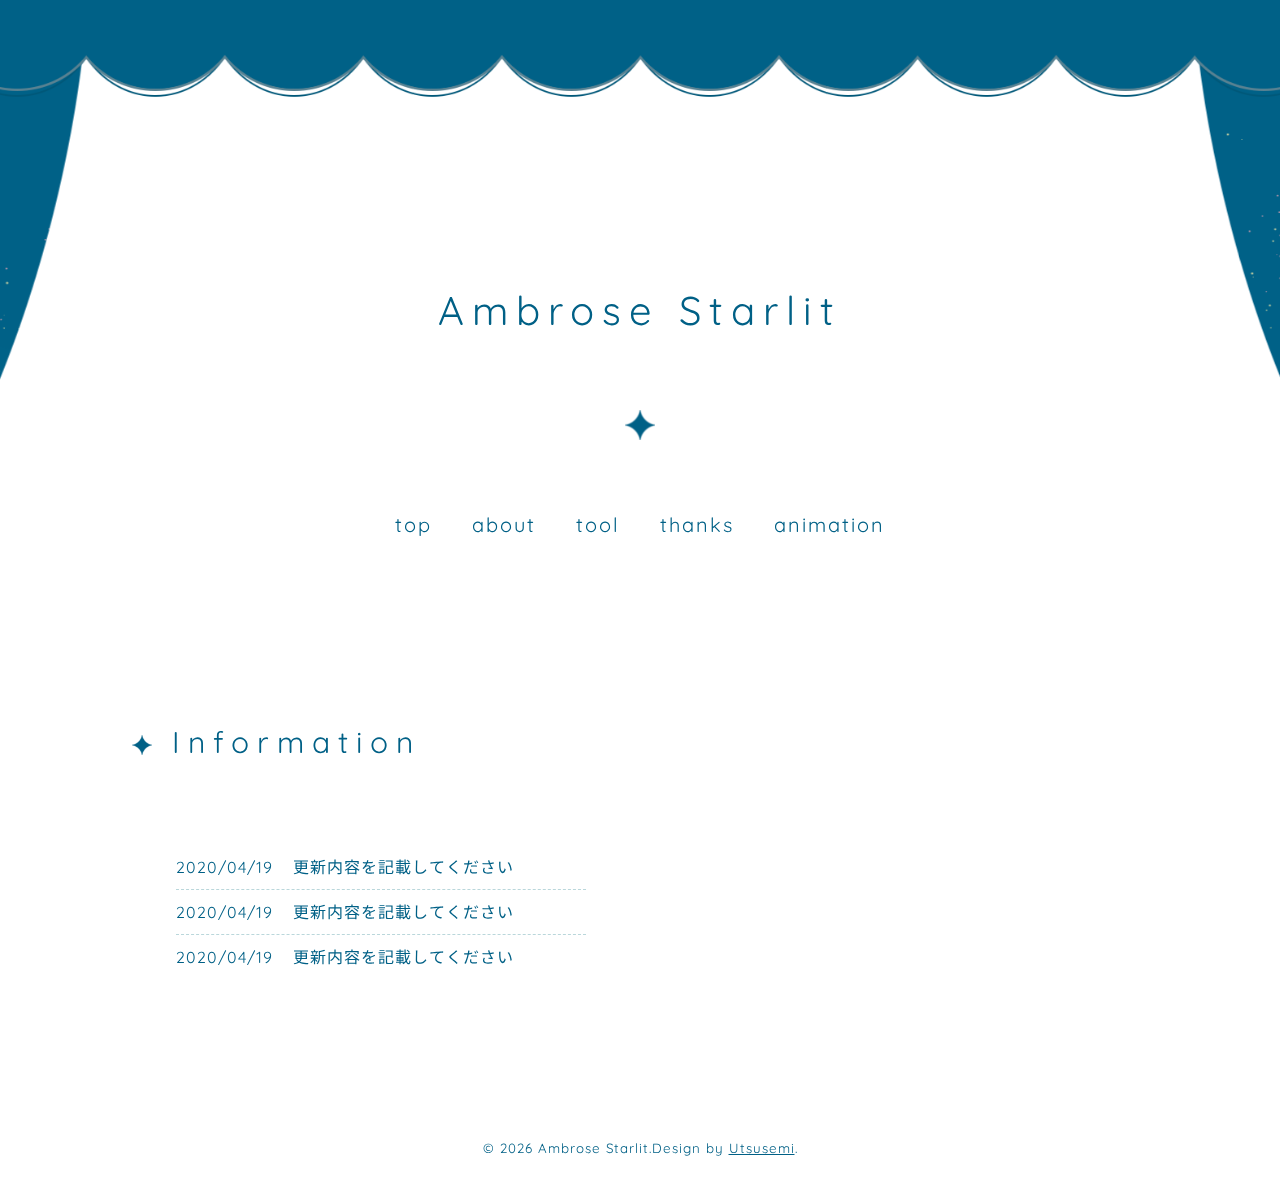
<file: index.html>
<!doctype html>
<html>
<head>
<meta charset="utf-8">
<meta name = "viewport" content = "width = device-width, initial-scale=1, user-scalable=yes">
<title>Ambrose Starlit</title>
<link href="css/reset.css" rel="stylesheet" type="text/css">
<link href="css/style.css" rel="stylesheet" type="text/css">
<link href="https://fonts.googleapis.com/css2?family=Noto+Sans+JP:wght@300&family=Quicksand&display=swap" rel="stylesheet">
<link href="https://use.fontawesome.com/releases/v5.9.0/css/all.css" rel="stylesheet">

</head>

<body>
  <!-- 背景 -->
  <div class="bg"></div><!-- 背景を消す場合はこの行を削除 -->

  <!--ヘッダー　サイト名-->
  <header>
    <h1>Ambrose Starlit</h1>
		<!--キラキラ-->
		<div class="sparcle">
			<img src="img/sparcle.png" alt="">
		</div>

		<!--メニュー-->
		<nav class="menu">
			<ul class="styleNone flex">
				<li><a href="index.html">top</a></li>
				<li><a href="about.html">about</a></li>        
				<li><a href="tool.html">tool</a></li>
        <li><a href="thanks.html">thanks</a></li>
        <li><a href="animation.html">animation</a></li>
				
			</ul>
		</nav>
  </header>
  <!--ヘッダー-->
  <!--コンテンツ-->
  <main>
    <!-- Information -->
    <h2>Information</h2>
		<div class="wrapper flex">
      <!--更新履歴-->
			<section class="news half">
        
        <ul class="styleNone">
          <li><time>2020/04/19</time><span>更新内容を記載してください</span></li>
          <li><time>2020/04/19</time><span>更新内容を記載してください</span></li>
          <li><time>2020/04/19</time><span>更新内容を記載してください</span></li>
          <li><time>2020/04/19</time><span>更新内容を記載してください</span></li>
          <li><time>2020/04/19</time><span>更新内容を記載してください</span></li>
          <li><time>2020/04/19</time><span>更新内容を記載してください</span></li>
        </ul>
      </section>

      <!--フリースペース-->
      
		</div><!-- Information ここまで -->

   
    </div>



  </main><!--コンテンツここまで-->

  <!--フッター　クレジット-->
  <footer>
    <a href="#">
      <div class="toTop">
        <div class="arrow"></div>
      </div>
    </a>
    <small>&copy; 2026 Ambrose Starlit.Design by <a href="https://utsusemi.hiroec.com/" target="_blank">Utsusemi</a>.</small>
  </footer><!--フッター　クレジットここまで-->


<!--jQuery 読込-->
<script src="https://code.jquery.com/jquery-1.12.4.min.js" type="text/javascript"></script>
<script src="js/common.js" type="text/javascript"></script>


</body>
</html>
</file>
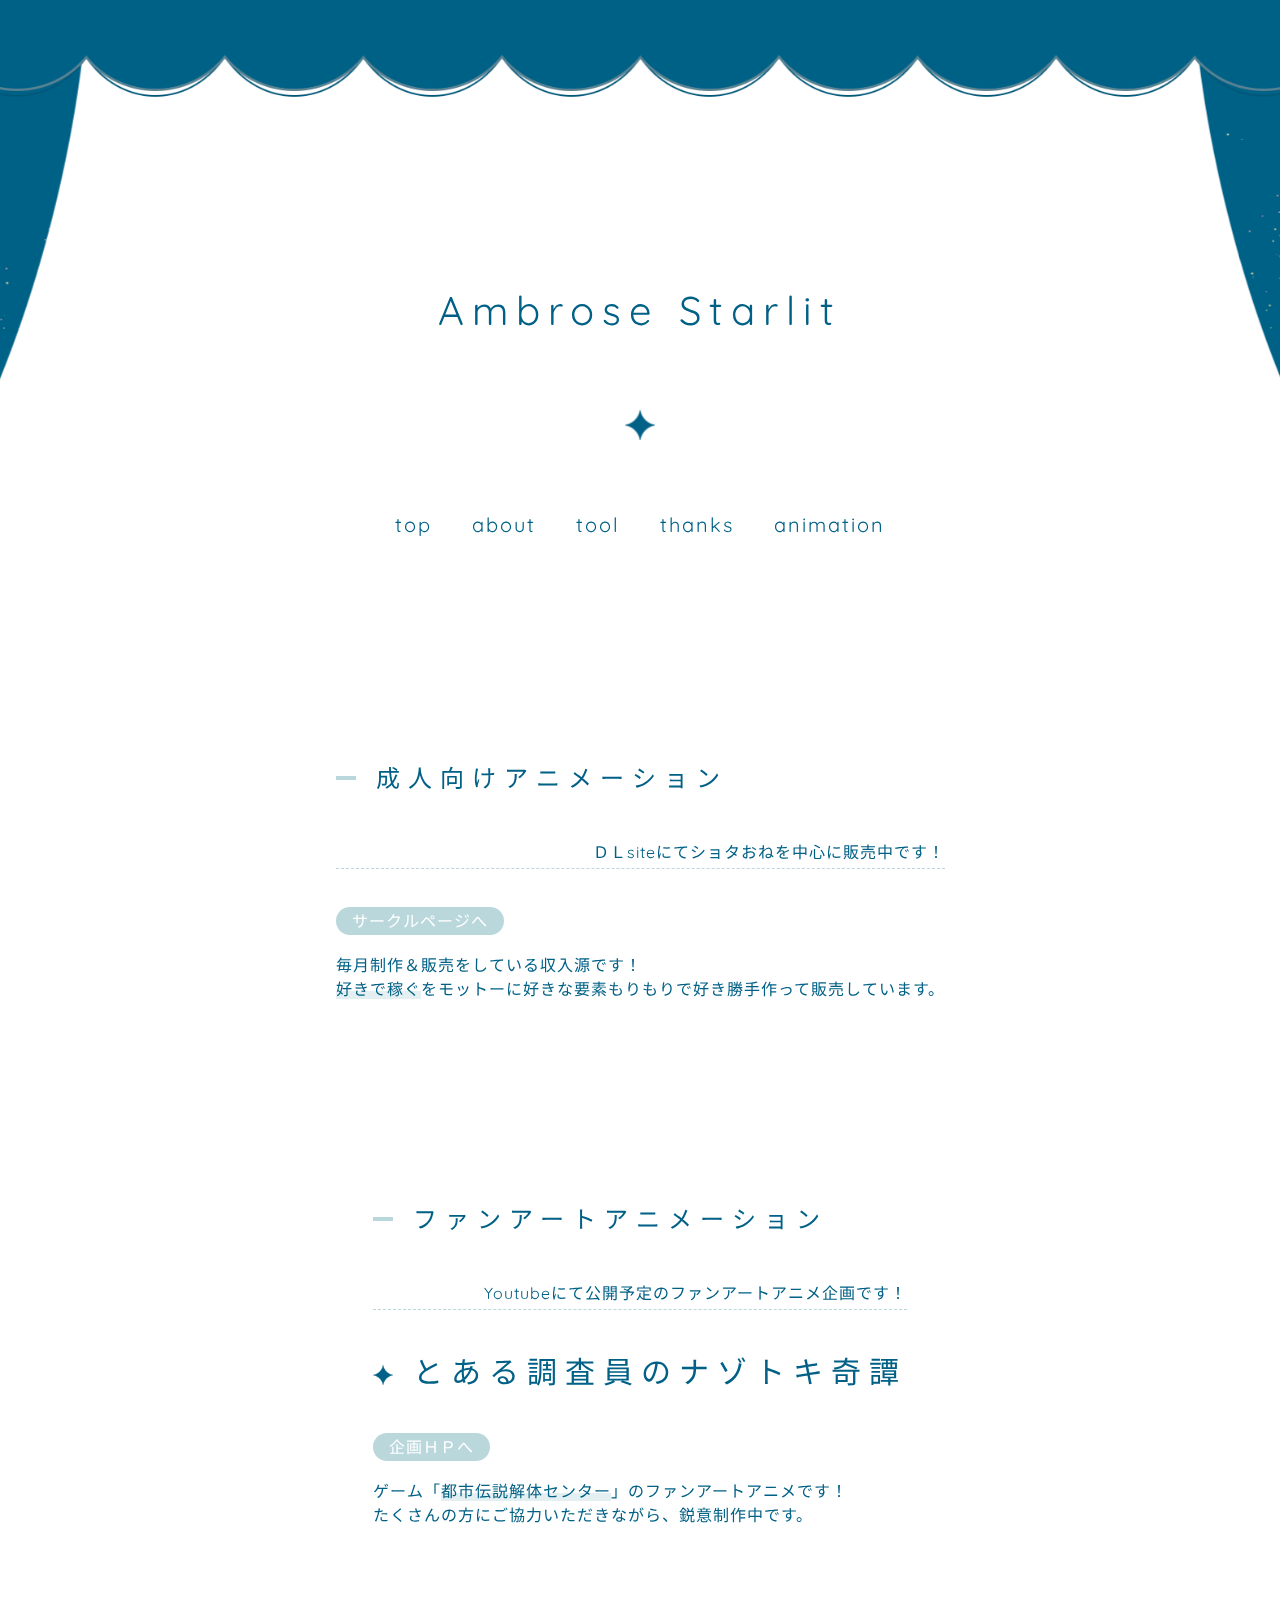
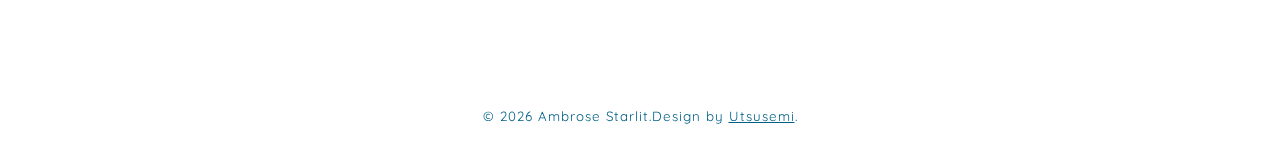
<file: animation.html>
<!doctype html>
<html>
<head>
<meta charset="utf-8">
<meta name = "viewport" content = "width = device-width, initial-scale=1, user-scalable=yes">
<title>Ambrose Starlit</title>
<link href="css/reset.css" rel="stylesheet" type="text/css">
<link href="css/style.css" rel="stylesheet" type="text/css">
<link href="https://fonts.googleapis.com/css2?family=Noto+Sans+JP:wght@300&family=Quicksand&display=swap" rel="stylesheet">
<link href="https://use.fontawesome.com/releases/v5.9.0/css/all.css" rel="stylesheet">

</head>

<body>
  <!-- 背景 -->
  <div class="bg"></div><!-- 背景を消す場合はこの行を削除 -->

  <!--ヘッダー　サイト名-->
  <header>
    <h1>Ambrose Starlit</h1>
		<!--キラキラ-->
		<div class="sparcle">
			<img src="img/sparcle.png" alt="">
		</div>

		<!--メニュー-->
		<nav class="menu">
			<ul class="styleNone flex">
				<li><a href="index.html">top</a></li>
				<li><a href="about.html">about</a></li>        
				<li><a href="tool.html">tool</a></li>
        <li><a href="thanks.html">thanks</a></li>
        <li><a href="animation.html">animation</a></li>
				
			</ul>
		</nav>
  </header>
  <!--ヘッダー-->

  <!--コンテンツ-->
  <main>
		<div class="wrapper flex">
      <!-- 記事 -->
			<section class="blog">
        
        <h3>成人向けアニメーション</h3>
        <time>ＤＬsiteにてショタおねを中心に販売中です！</time>
        <p><a href="https://www.dlsite.com/girls/circle/profile/=/maker_id/RG01057835.html" class="btn">サークルページへ</a></p>

        <p>
          毎月制作＆販売をしている収入源です！<br>
          <em>好きで稼ぐ</em>をモットーに好きな要素もりもりで好き勝手作って販売しています。</p>
        
      </section>
      
      <!-- 記事ここまで -->

      <!-- 記事 -->
			<section class="blog">
        
        <h3>ファンアートアニメーション</h3>
        <time>Youtubeにて公開予定のファンアートアニメ企画です！</time>
        <h2>とある調査員のナゾトキ奇譚</h2>
        <p><a href="https://ambrosestarlit.github.io/urban-myth-fanart/" class="btn">企画ＨＰへ</a></p>
        <p>
          ゲーム「<em>都市伝説解体センター</em>」のファンアートアニメです！<br>
          たくさんの方にご協力いただきながら、鋭意制作中です。</p>
        
      </section>
      
      <!-- 記事ここまで -->

      

		</div>
  </main><!--コンテンツここまで-->

  <!--フッター　クレジット-->
  <footer>
    <a href="#">
      <div class="toTop">
        <div class="arrow"></div>
      </div>
    </a>
    <small>&copy; 2026 Ambrose Starlit.Design by <a href="https://utsusemi.hiroec.com/" target="_blank">Utsusemi</a>.</small>
  </footer><!--フッター　クレジットここまで-->


<!--jQuery 読込-->
<script src="https://code.jquery.com/jquery-1.12.4.min.js" type="text/javascript"></script>
<script src="js/common.js" type="text/javascript"></script>


</body>
</html>
</file>
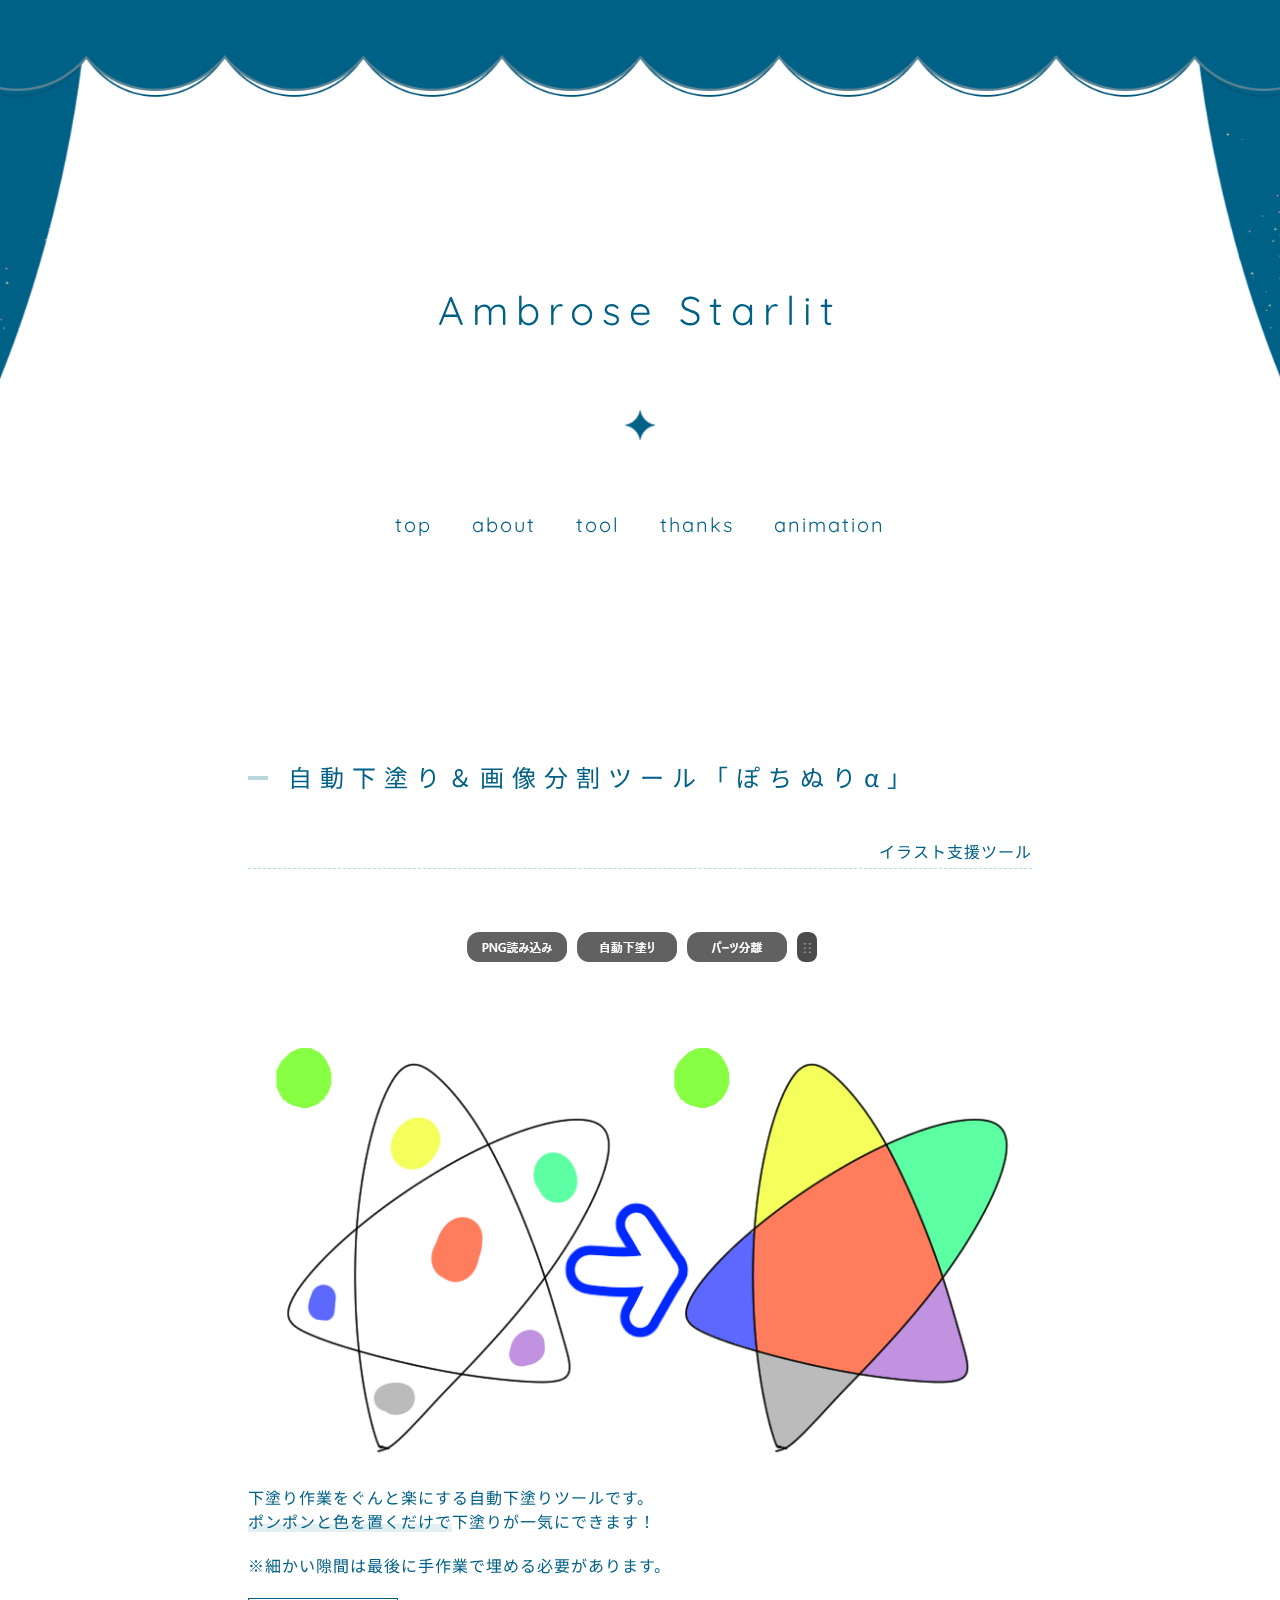
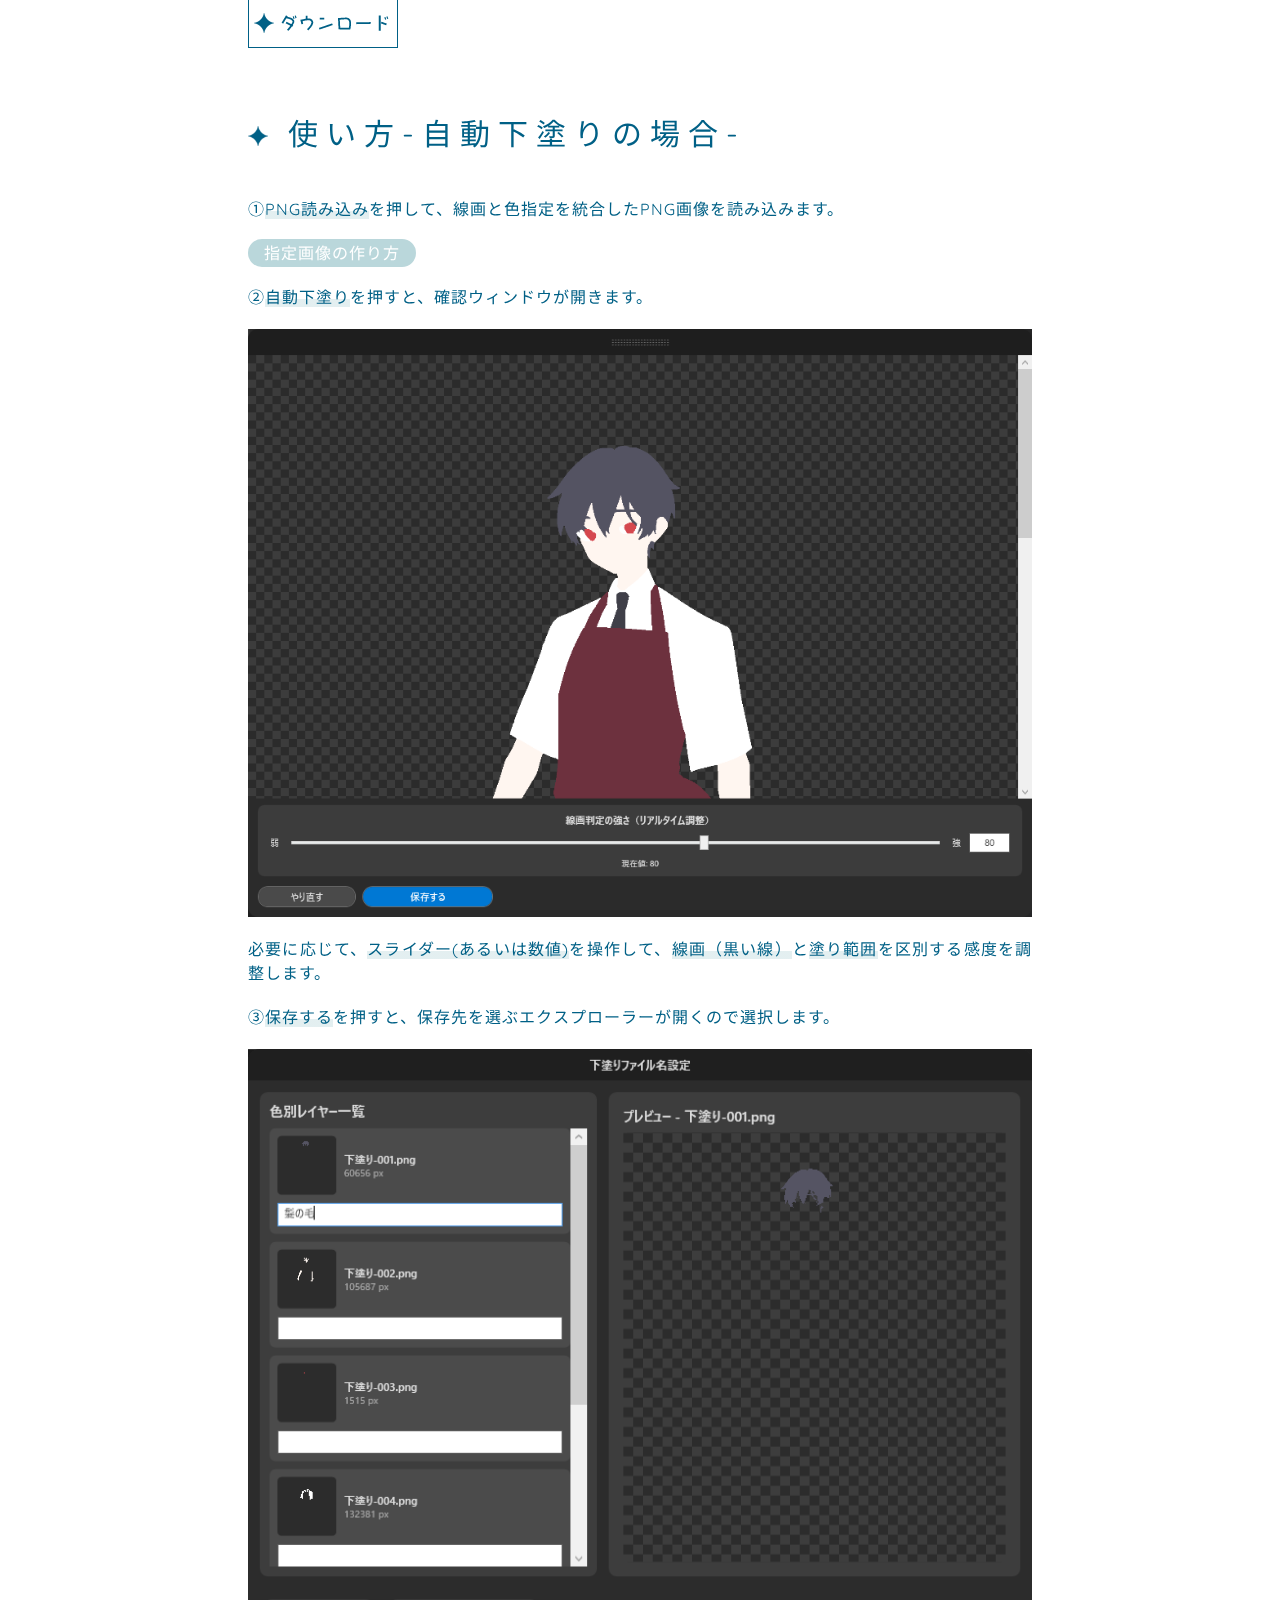
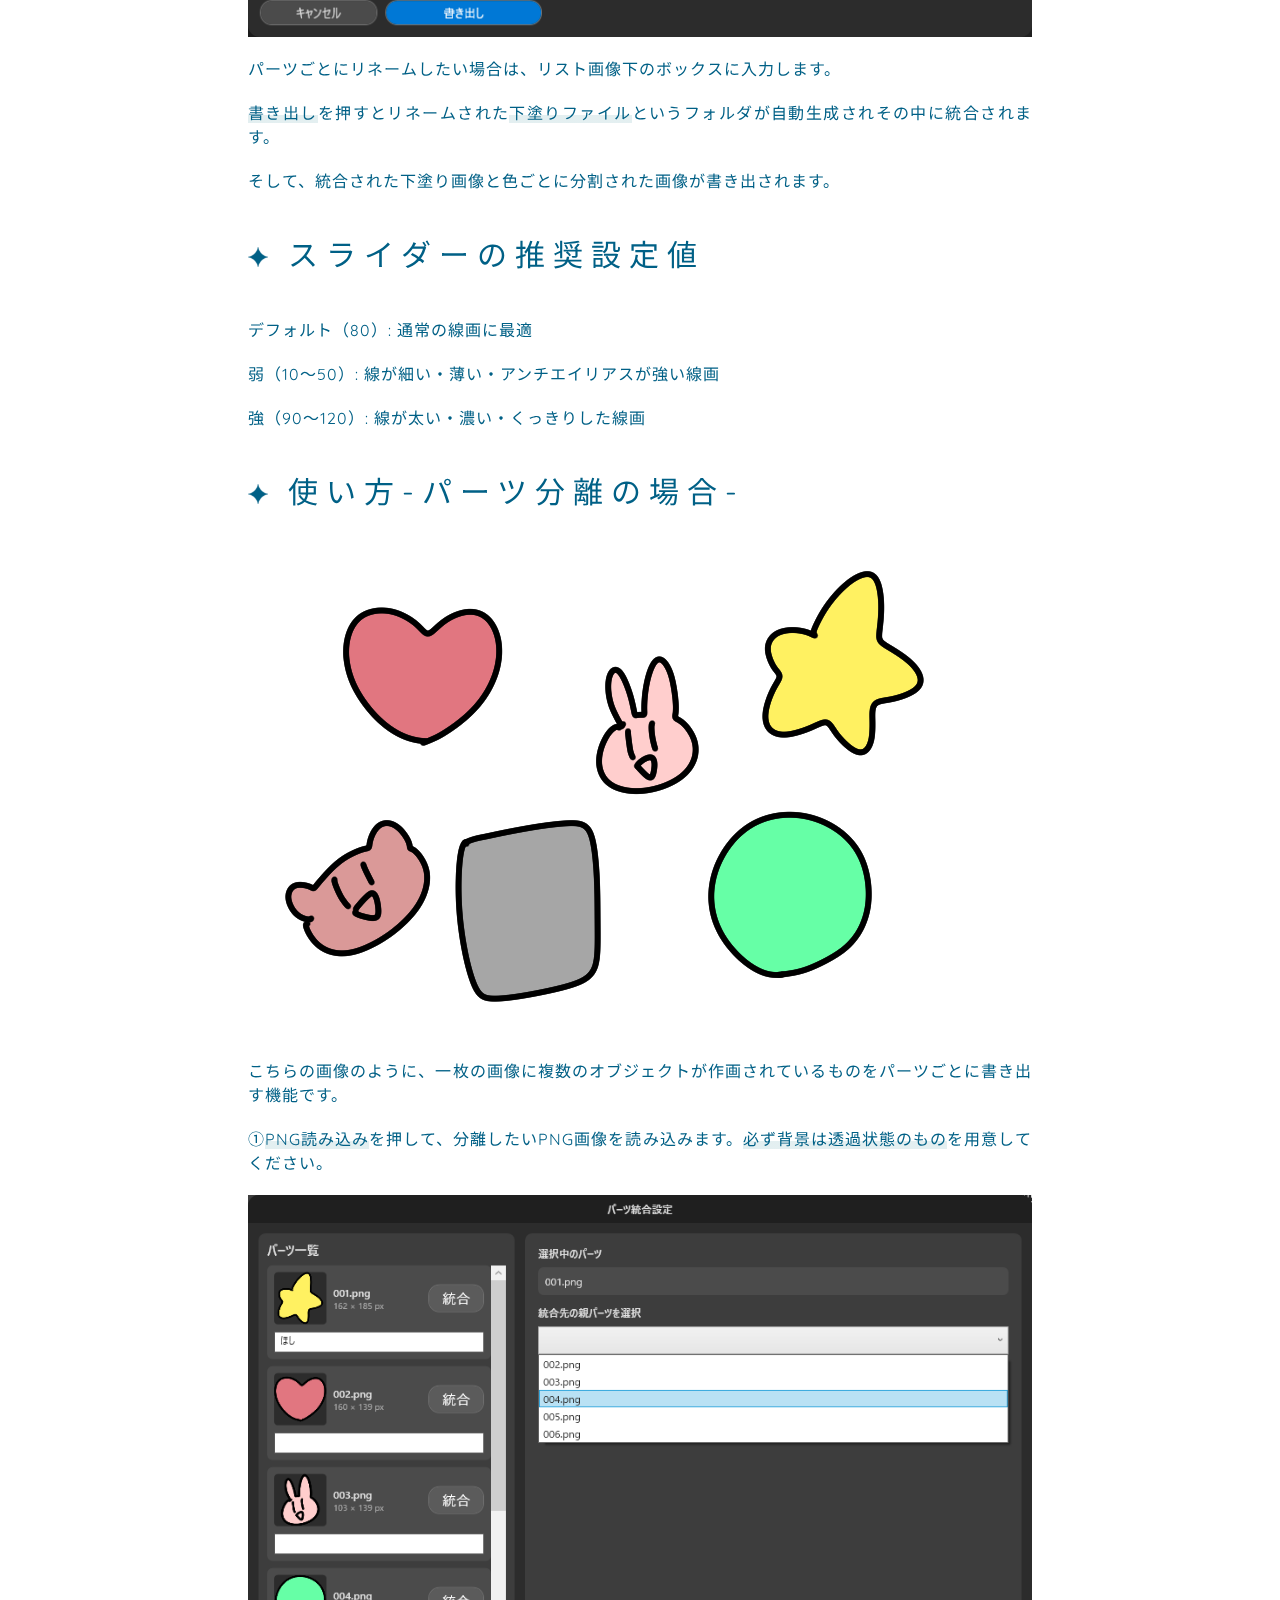
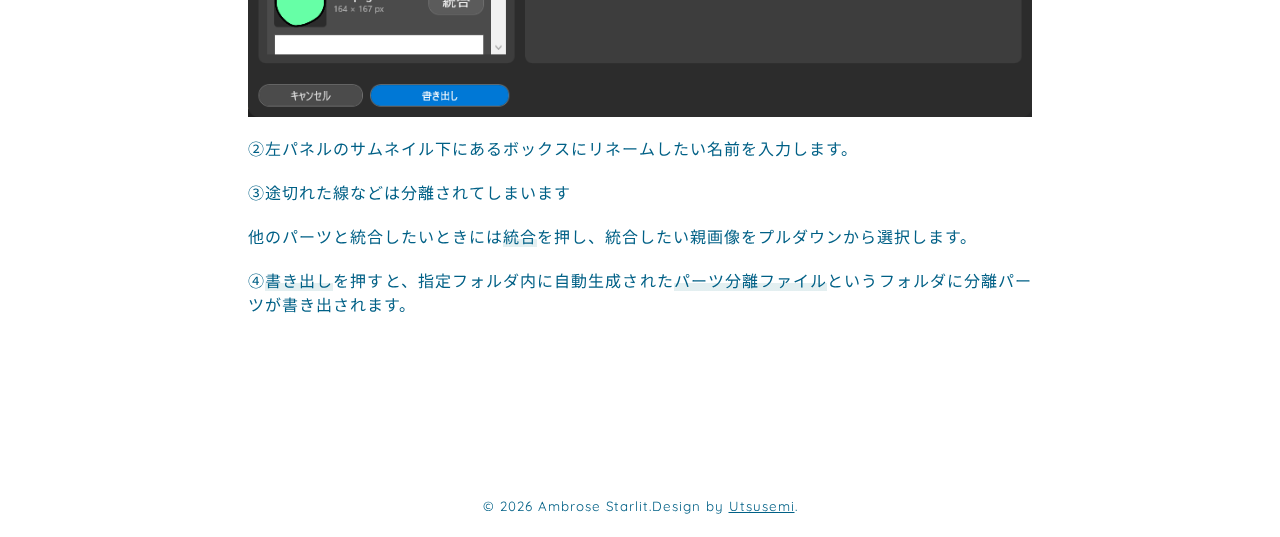
<file: autofill.html>
<!doctype html>
<html>
<head>
<meta charset="utf-8">
<meta name = "viewport" content = "width = device-width, initial-scale=1, user-scalable=yes">
<title>Ambrose Starlit</title>
<link href="css/reset.css" rel="stylesheet" type="text/css">
<link href="css/style.css" rel="stylesheet" type="text/css">
<link href="https://fonts.googleapis.com/css2?family=Noto+Sans+JP:wght@300&family=Quicksand&display=swap" rel="stylesheet">
<link href="https://use.fontawesome.com/releases/v5.9.0/css/all.css" rel="stylesheet">

</head>

<body>
  <!-- 背景 -->
  <div class="bg"></div><!-- 背景を消す場合はこの行を削除 -->

  <!--ヘッダー　サイト名-->
  <header>
    <h1>Ambrose Starlit</h1>
		<!--キラキラ-->
		<div class="sparcle">
			<img src="img/sparcle.png" alt="">
		</div>

		<!--メニュー-->
		<nav class="menu">
			<ul class="styleNone flex">
				<li><a href="index.html">top</a></li>
				<li><a href="about.html">about</a></li>        
				<li><a href="tool.html">tool</a></li>
        <li><a href="thanks.html">thanks</a></li>
        <li><a href="animation.html">animation</a></li>
				
			</ul>
		</nav>
  </header>
  <!--ヘッダー-->

  <!--コンテンツ-->
  <main>
		<div class="wrapper flex">
      <!-- 記事 -->
			<section class="blog">
        
        <h3>自動下塗り＆画像分割ツール「ぽちぬりα」</h3>
        <time>イラスト支援ツール</time>
        <center>
        <img src="img/tool/autofill.png" alt="ねこ">
        <p><img src="img/tool/autofill3.png" alt="自動塗り後の画面"></p>
        </center>
        <p>
          下塗り作業をぐんと楽にする自動下塗りツールです。<br>
          <em>ポンポンと色を置くだけで</em>下塗りが一気にできます！<br></p>
        <p>※細かい隙間は最後に手作業で埋める必要があります。</p>
        
        <a href="https://ambrose-starlit.booth.pm/" class="example">
    <img width="150" src="img/dl.png" alt="ダウンロード">
</a><br>
<h2>使い方-自動下塗りの場合-</h2>
        
        <p>①<em>PNG読み込み</em>を押して、線画と色指定を統合したPNG画像を読み込みます。</p>
        <p><a href="autofill2.html" class="btn">指定画像の作り方</a></p>
        <p>②<em>自動下塗り</em>を押すと、確認ウィンドウが開きます。</p>
        <p><img src="img/tool/autofill2.png" alt="自動塗り後の画面"></p>
        <p>必要に応じて、<em>スライダー(あるいは数値)</em>を操作して、<em>線画（黒い線）</em>と<em>塗り範囲</em>を区別する感度を調整します。</p>
        
        <p>③<em>保存する</em>を押すと、保存先を選ぶエクスプローラーが開くので選択します。</p>
          <p><img src="img/tool/autofill4.png" alt="自動塗り後の画面"></p>
          <p>パーツごとにリネームしたい場合は、リスト画像下のボックスに入力します。</p>
          <em>書き出し</em>を押すとリネームされた<em>下塗りファイル</em>というフォルダが自動生成されその中に統合されます。
          <p>そして、統合された下塗り画像と色ごとに分割された画像が書き出されます。</p>
          <h2>スライダーの推奨設定値</h2>
        <p>デフォルト（80）: 通常の線画に最適</p>
<p>弱（10～50）: 線が細い・薄い・アンチエイリアスが強い線画</p>
<p>強（90～120）: 線が太い・濃い・くっきりした線画</p>

<h2>使い方-パーツ分離の場合-</h2>
        <p><img src="img/tool/bunnri01.png" alt="分離前画像のイメージ"></p>
        <p>こちらの画像のように、一枚の画像に複数のオブジェクトが作画されているものをパーツごとに書き出す機能です。</p>
        <p>①<em>PNG読み込み</em>を押して、分離したいPNG画像を読み込みます。<em>必ず背景は透過状態のもの</em>を用意してください。</p>
        <p><img src="img/tool/bunnri02.png" alt="分離前画像のイメージ"></p>
        <p>②左パネルのサムネイル下にあるボックスにリネームしたい名前を入力します。</p>
        <p>③途切れた線などは分離されてしまいます</p>
        <p>他のパーツと統合したいときには<em>統合</em>を押し、統合したい親画像をプルダウンから選択します。</p>
        <p>④<em>書き出し</em>を押すと、指定フォルダ内に自動生成された<em>パーツ分離ファイル</em>というフォルダに分離パーツが書き出されます。</p>

      </section>
      
      <!-- 記事ここまで -->

      

		</div>
  </main><!--コンテンツここまで-->

  <!--フッター　クレジット-->
  <footer>
    <a href="#">
      <div class="toTop">
        <div class="arrow"></div>
      </div>
    </a>
    <small>&copy; 2026 Ambrose Starlit.Design by <a href="https://utsusemi.hiroec.com/" target="_blank">Utsusemi</a>.</small>
  </footer><!--フッター　クレジットここまで-->


<!--jQuery 読込-->
<script src="https://code.jquery.com/jquery-1.12.4.min.js" type="text/javascript"></script>
<script src="js/common.js" type="text/javascript"></script>


</body>
</html>
</file>
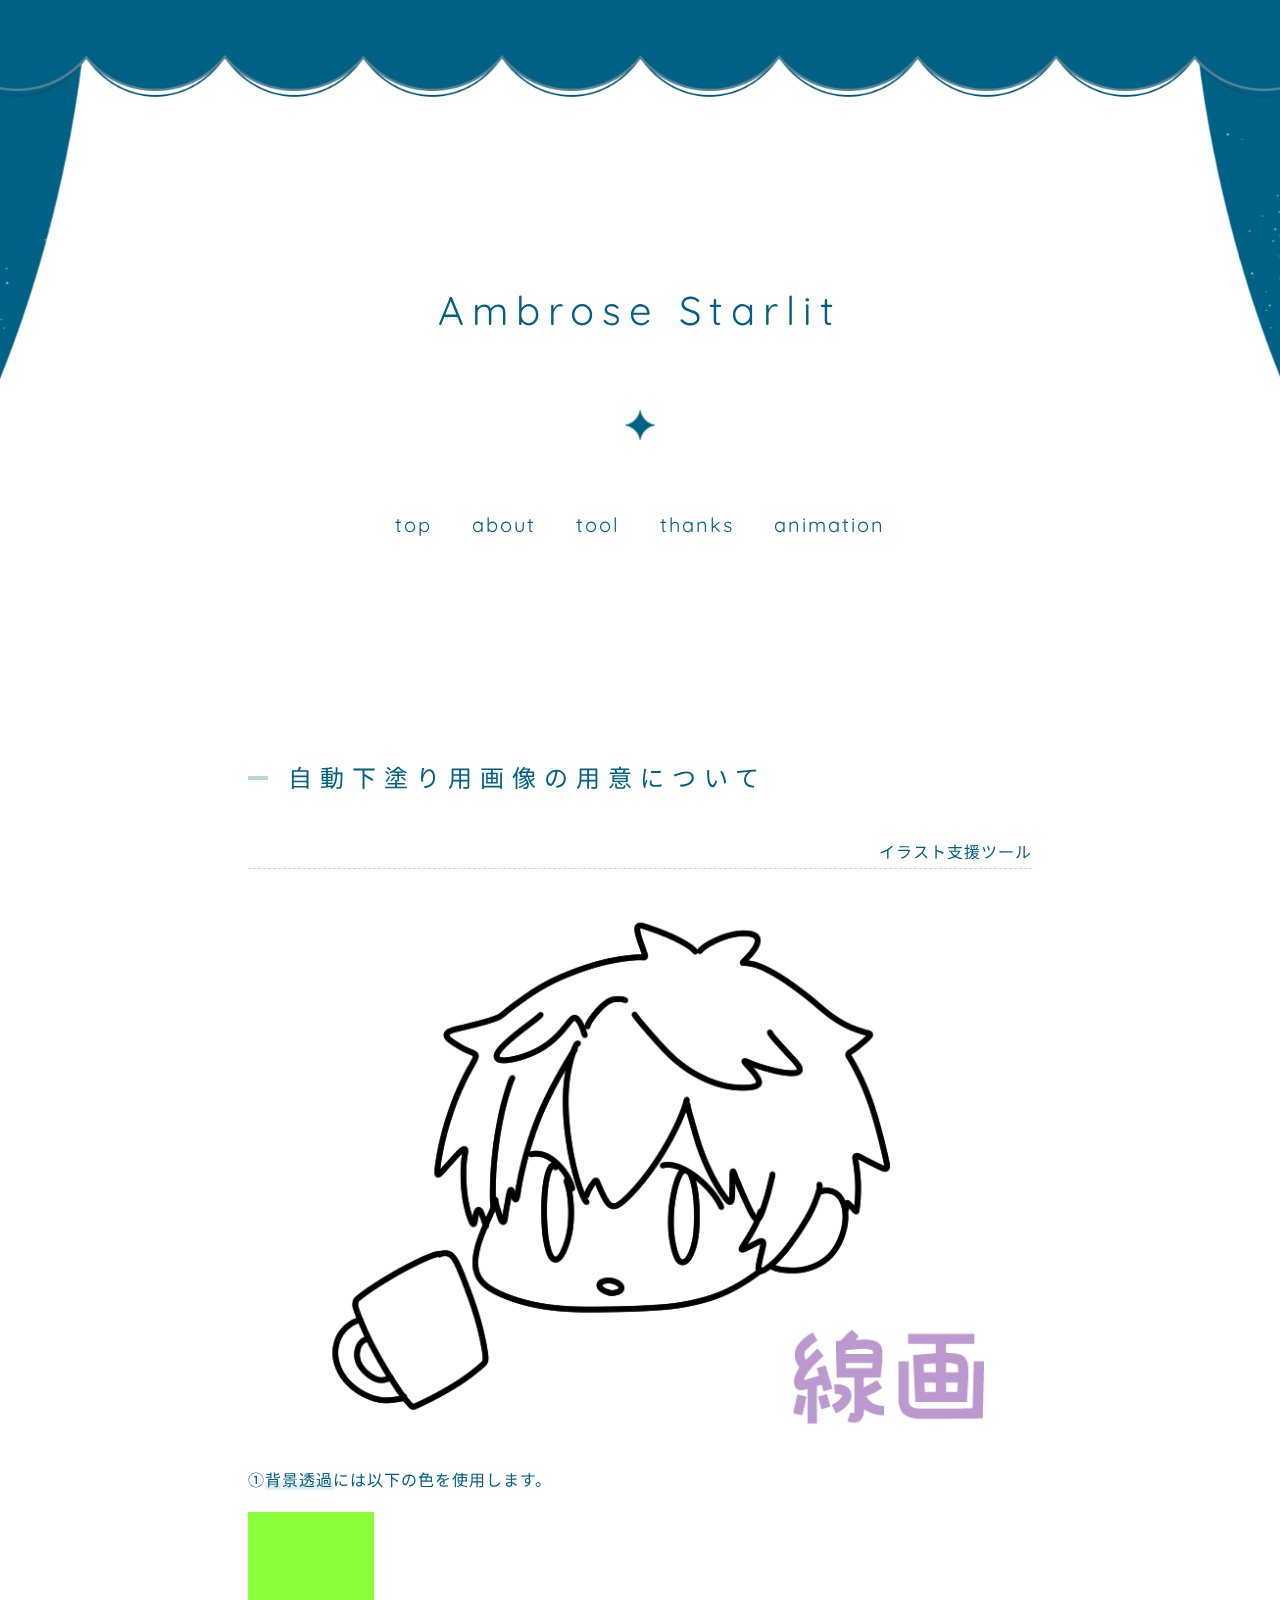
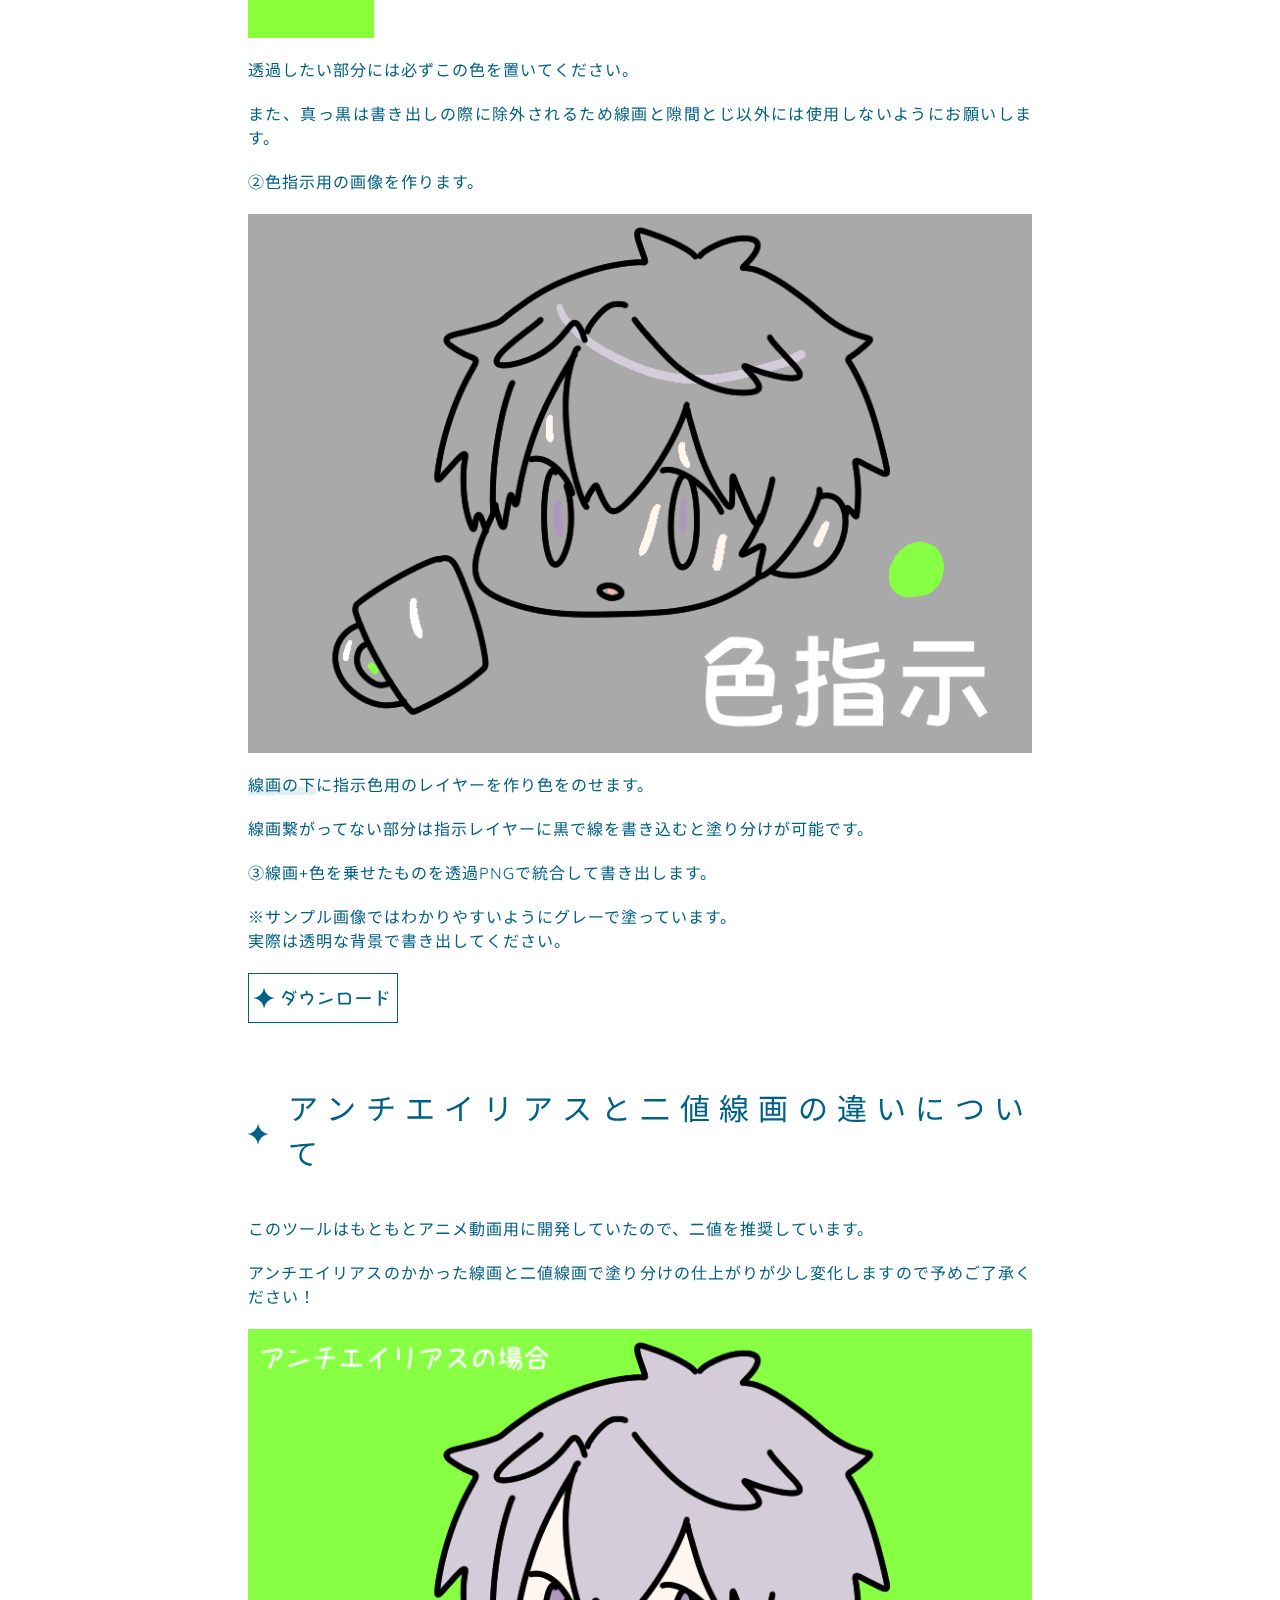
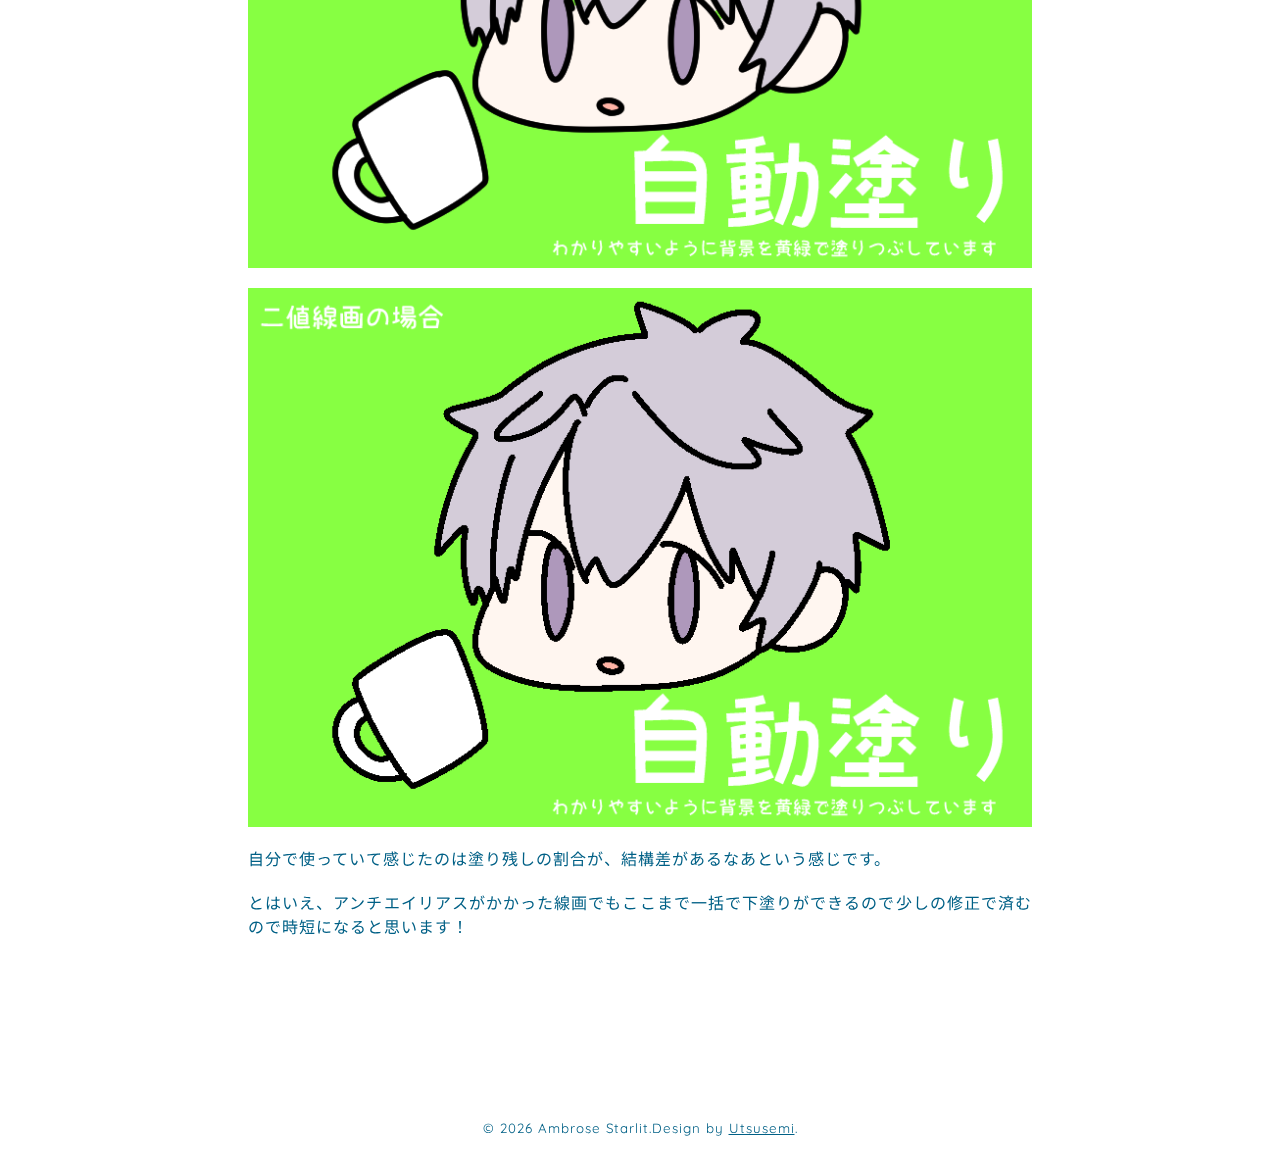
<file: autofill2.html>
<!doctype html>
<html>
<head>
<meta charset="utf-8">
<meta name = "viewport" content = "width = device-width, initial-scale=1, user-scalable=yes">
<title>Ambrose Starlit</title>
<link href="css/reset.css" rel="stylesheet" type="text/css">
<link href="css/style.css" rel="stylesheet" type="text/css">
<link href="https://fonts.googleapis.com/css2?family=Noto+Sans+JP:wght@300&family=Quicksand&display=swap" rel="stylesheet">
<link href="https://use.fontawesome.com/releases/v5.9.0/css/all.css" rel="stylesheet">

</head>

<body>
  <!-- 背景 -->
  <div class="bg"></div><!-- 背景を消す場合はこの行を削除 -->

  <!--ヘッダー　サイト名-->
  <header>
    <h1>Ambrose Starlit</h1>
		<!--キラキラ-->
		<div class="sparcle">
			<img src="img/sparcle.png" alt="">
		</div>

		<!--メニュー-->
		<nav class="menu">
			<ul class="styleNone flex">
				<li><a href="index.html">top</a></li>
				<li><a href="about.html">about</a></li>        
				<li><a href="tool.html">tool</a></li>
        <li><a href="thanks.html">thanks</a></li>
        <li><a href="animation.html">animation</a></li>
				
			</ul>
		</nav>
  </header>
  <!--ヘッダー-->

  <!--コンテンツ-->
  <main>
		<div class="wrapper flex">
      <!-- 記事 -->
			<section class="blog">
        
        <h3>自動下塗り用画像の用意について</h3>
        <time>イラスト支援ツール</time>
        <center>
        <img src="img/tool/autofill5line.png" alt="ねこ">
        
        </center>
        <p>①<em>背景透過</em>には以下の色を使用します。</p>
        <p><img src="img/tool/autofill-hint.png" alt="自動塗り後の画面"></p>
        <p>透過したい部分には必ずこの色を置いてください。</p>
        <p>また、真っ黒は書き出しの際に除外されるため線画と隙間とじ以外には使用しないようにお願いします。</p>
        
        <p>
          ②色指示用の画像を作ります。<br>
          <p><img src="img/tool/autofill5color.png" alt="自動塗り後の画面"></p>
          <p><em>線画の下</em>に指示色用のレイヤーを作り色をのせます。</p>
          <p>線画繋がってない部分は指示レイヤーに黒で線を書き込むと塗り分けが可能です。</p>
          ③線画+色を乗せたものを透過PNGで統合して書き出します。</p>
        <p>※サンプル画像ではわかりやすいようにグレーで塗っています。  <br>
          実際は透明な背景で書き出してください。</p>
        
        <a href="https://drive.google.com/file/d/1ONxtJooNM6kry8ELIeyGfLBXdIgrhIgX/view?usp=sharing" class="example">
    <img width="150" src="img/dl.png" alt="ダウンロード">
</a><br>
<h2>アンチエイリアスと二値線画の違いについて</h2>
        
        <p>このツールはもともとアニメ動画用に開発していたので、二値を推奨しています。</p>
        
        <p>アンチエイリアスのかかった線画と二値線画で塗り分けの仕上がりが少し変化しますので予めご了承ください！</p>
        <p><img src="img/tool/autofill5fill-an.png" alt="自動塗り後の画面"></p>
        <p><img src="img/tool/autofill5fill-2.png" alt="自動塗り後の画面"></p>
        <p>自分で使っていて感じたのは塗り残しの割合が、結構差があるなあという感じです。</p>
        
        <p>とはいえ、アンチエイリアスがかかった線画でもここまで一括で下塗りができるので少しの修正で済むので時短になると思います！</p>
          
      </section>
      
      <!-- 記事ここまで -->

      

		</div>
  </main><!--コンテンツここまで-->

  <!--フッター　クレジット-->
  <footer>
    <a href="#">
      <div class="toTop">
        <div class="arrow"></div>
      </div>
    </a>
    <small>&copy; 2026 Ambrose Starlit.Design by <a href="https://utsusemi.hiroec.com/" target="_blank">Utsusemi</a>.</small>
  </footer><!--フッター　クレジットここまで-->


<!--jQuery 読込-->
<script src="https://code.jquery.com/jquery-1.12.4.min.js" type="text/javascript"></script>
<script src="js/common.js" type="text/javascript"></script>


</body>
</html>
</file>
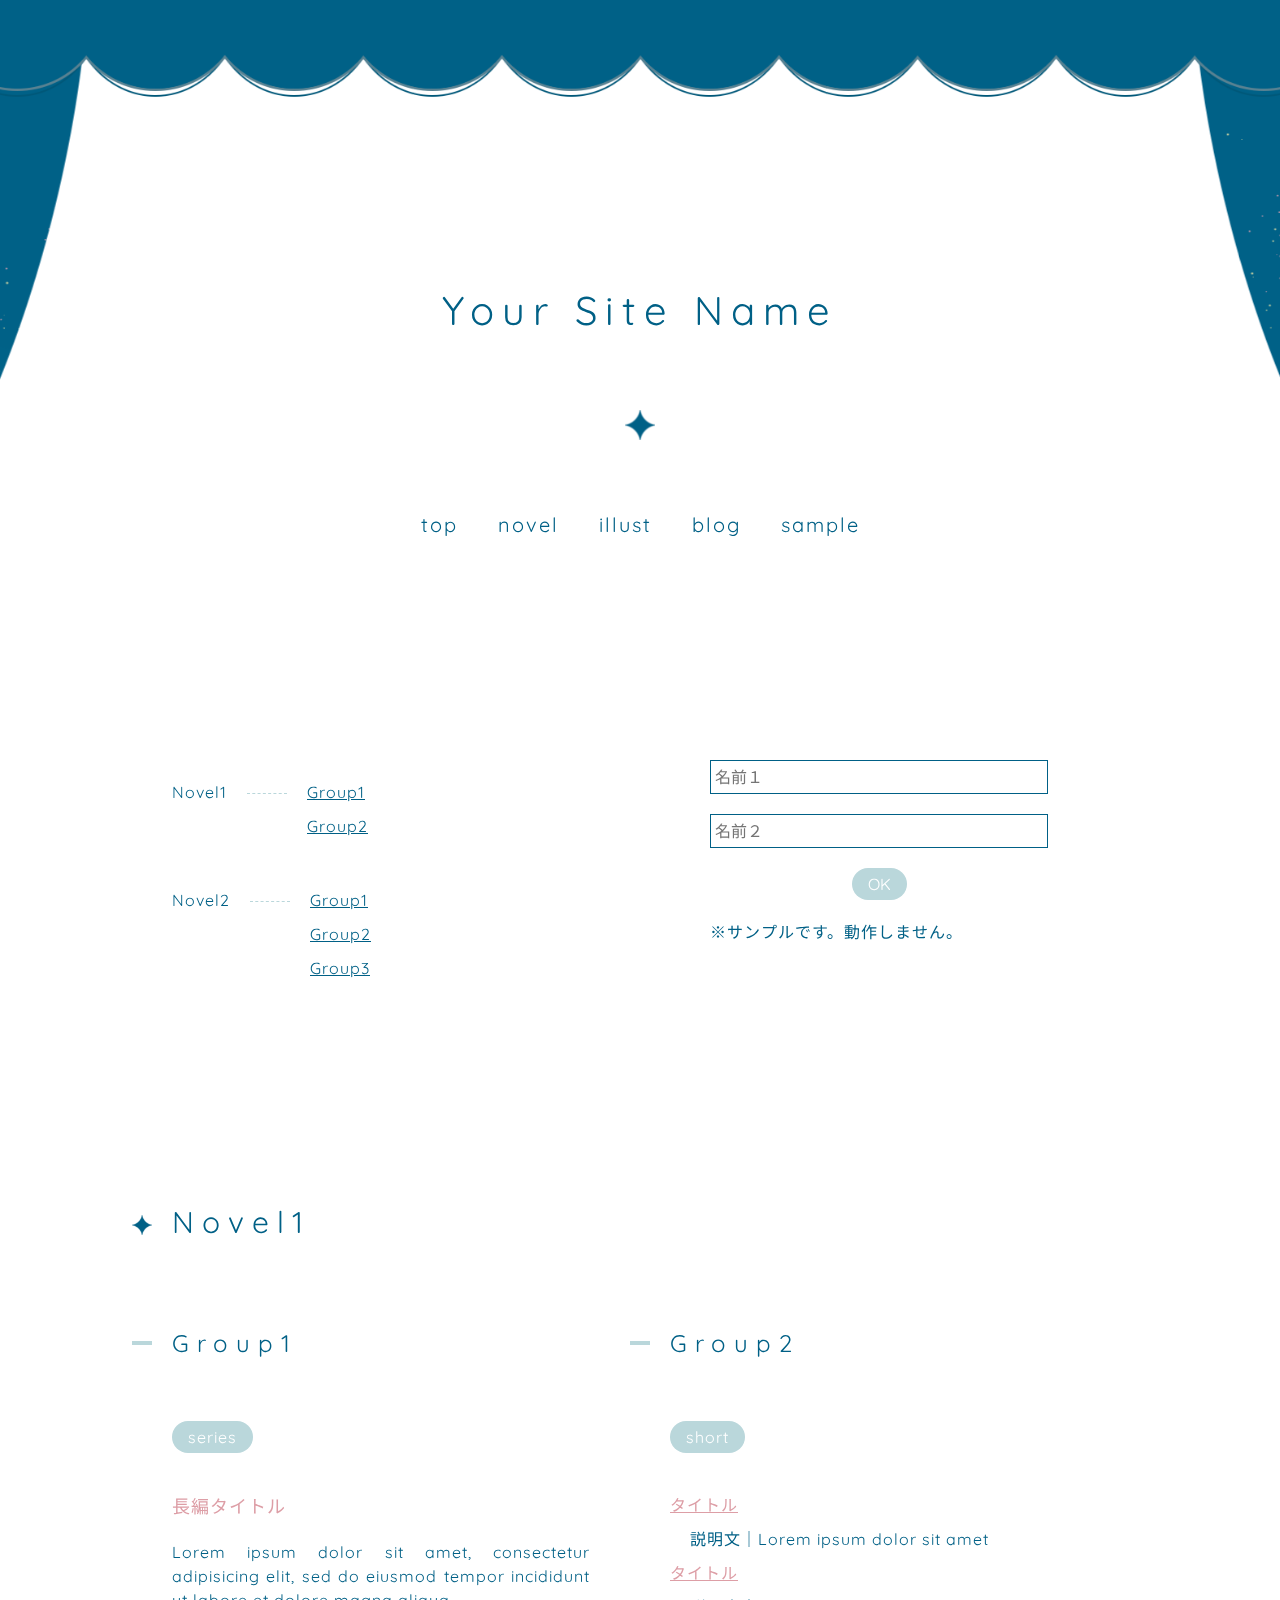
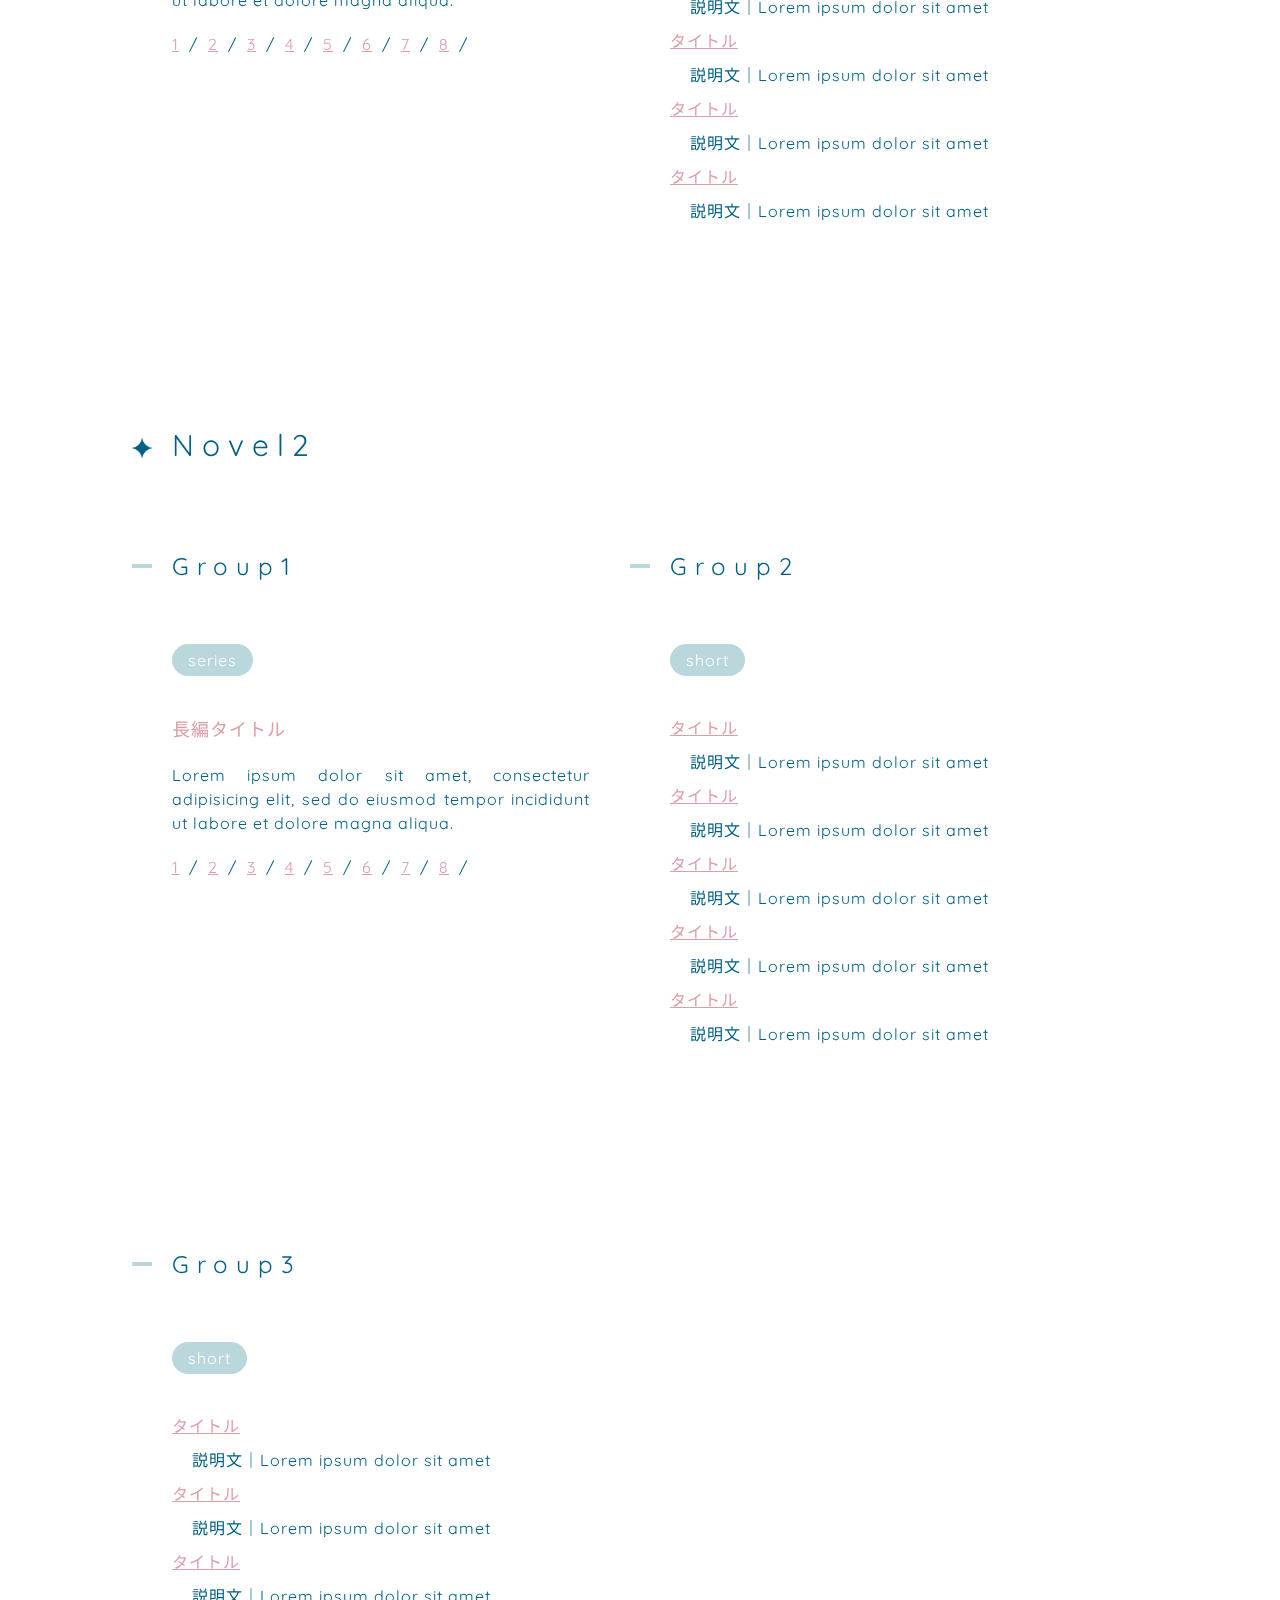
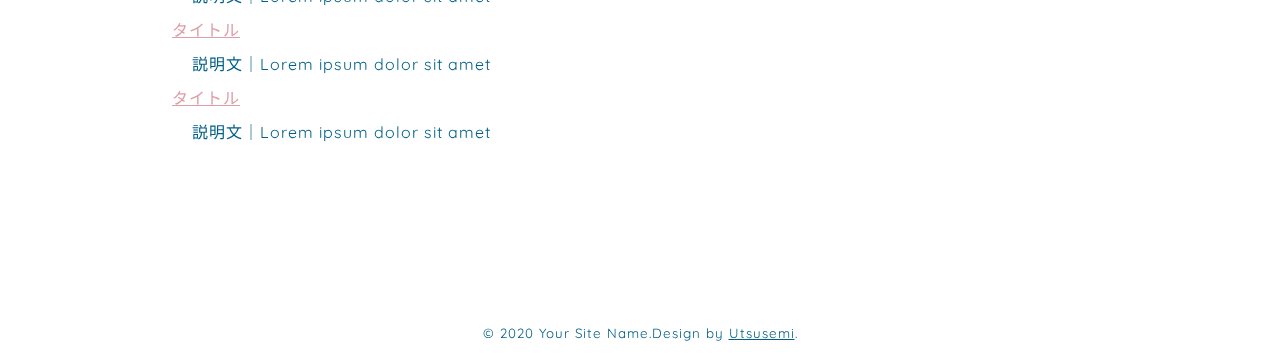
<file: novel.html>
<!doctype html>
<html>
<head>
<meta charset="utf-8">
<meta name = "viewport" content = "width = device-width, initial-scale=1, user-scalable=yes">
<title>サイト名を入れてください</title>
<link href="css/reset.css" rel="stylesheet" type="text/css">
<link href="css/style.css" rel="stylesheet" type="text/css">
<link href="https://fonts.googleapis.com/css2?family=Noto+Sans+JP:wght@300&family=Quicksand&display=swap" rel="stylesheet">
<link href="https://use.fontawesome.com/releases/v5.9.0/css/all.css" rel="stylesheet">

</head>

<body>
  <!-- 背景 -->
  <div class="bg"></div><!-- 背景を消す場合はこの行を削除 -->

  <!--ヘッダー　サイト名-->
  <header>
    <h1>Your Site Name</h1>
		<!--キラキラ-->
		<div class="sparcle">
			<img src="img/sparcle.png" alt="">
		</div>

		<!--メニュー-->
		<nav class="menu">
			<ul class="styleNone flex">
				<li><a href="index.html">top</a></li>
				<li><a href="novel.html">novel</a></li>
				<li><a href="illust.html">illust</a></li>
				<li><a href="blog.html">blog</a></li>
				<li><a href="sample.html">sample</a></li>
			</ul>
		</nav>
  </header><!--ヘッダー-->



  <!--コンテンツ-->
  <main>

    <div class="wrapper flex">
      <!-- もくじ -->
      <section class="mokuji half">
        <dl class="grid">
          <dt>Novel1</dt>
          <dd><a href="#novel1-1">Group1</a></dd>
          <dd><a href="#novel1-2">Group2</a></dd>
        </dl>
        <dl class="grid">
          <dt>Novel2</dt>
          <dd><a href="#novel2-1">Group1</a></dd>
          <dd><a href="#novel2-2">Group2</a></dd>
          <dd><a href="#novel2-3">Group3</a></dd>
        </dl>
      </section><!-- もくじここまで -->

      <!-- 名前変換 -->
      <section class="namechange half">
        <input type="text" placeholder="名前１">
        <input type="text" placeholder="名前２">
        <input type="submit" class="btn" value="OK">
        <smal>※サンプルです。動作しません。</smal>
      </div>
    </section><!-- 名前変換ここまで -->

    <!-- Novel1 -->
    <h2>Novel1</h2>
		<div class="wrapper flex">
      <!-- グループ1　長編サンプル -->
			<section id="novel1-1" class="novellist half">
        <h3>Group1</h3>
        <span class="btn">series</span>
        <p class="noveltitle">長編タイトル</p>
        <p>Lorem ipsum dolor sit amet, consectetur adipisicing elit, sed do eiusmod tempor incididunt ut labore et dolore magna aliqua. </p>
        <ul class="list1">
          <li><a href="novel1.html">1</a></li>
          <li><a href="novel1.html">2</a></li>
          <li><a href="novel1.html">3</a></li>
          <li><a href="novel1.html">4</a></li>
          <li><a href="novel1.html">5</a></li>
          <li><a href="novel1.html">6</a></li>
          <li><a href="novel1.html">7</a></li>
          <li><a href="novel1.html">8</a></li>
        </ul>
      </section><!-- グループ1　長編サンプル ここまで -->

      <!-- グループ２　短編サンプル -->
      <section id="novel1-2" class="novellist half">
        <h3>Group2</h3>
        <span class="btn">short</span>
        <dl class="list2">
          <dt><a href="novel1.html">タイトル</a></dt>
          <dd>説明文｜Lorem ipsum dolor sit amet</dd>
          <dt><a href="novel1.html">タイトル</a></dt>
          <dd>説明文｜Lorem ipsum dolor sit amet</dd>
          <dt><a href="novel1.html">タイトル</a></dt>
          <dd>説明文｜Lorem ipsum dolor sit amet</dd>
          <dt><a href="novel1.html">タイトル</a></dt>
          <dd>説明文｜Lorem ipsum dolor sit amet</dd>
          <dt><a href="novel1.html">タイトル</a></dt>
          <dd>説明文｜Lorem ipsum dolor sit amet</dd>
        </dl>
      </section><!-- グループ２　短編サンプル ここまで -->
		</div><!-- Novel1 ここまで -->

    <!-- Novel2 -->
    <h2>Novel2</h2>
		<div class="wrapper flex">
      <!-- グループ1　長編サンプル -->
			<section id="novel2-1" class="novellist half">
        <h3>Group1</h3>
        <span class="btn">series</span>
        <p class="noveltitle">長編タイトル</p>
        <p>Lorem ipsum dolor sit amet, consectetur adipisicing elit, sed do eiusmod tempor incididunt ut labore et dolore magna aliqua. </p>
        <ul class="list1">
          <li><a href="novel1.html">1</a></li>
          <li><a href="novel1.html">2</a></li>
          <li><a href="novel1.html">3</a></li>
          <li><a href="novel1.html">4</a></li>
          <li><a href="novel1.html">5</a></li>
          <li><a href="novel1.html">6</a></li>
          <li><a href="novel1.html">7</a></li>
          <li><a href="novel1.html">8</a></li>
        </ul>
      </section><!-- グループ1　長編サンプル ここまで -->

      <!-- グループ２　短編サンプル -->
      <section id="novel2-2" class="novellist half">
        <h3>Group2</h3>
        <span class="btn">short</span>
        <dl class="list2">
          <dt><a href="novel1.html">タイトル</a></dt>
          <dd>説明文｜Lorem ipsum dolor sit amet</dd>
          <dt><a href="novel1.html">タイトル</a></dt>
          <dd>説明文｜Lorem ipsum dolor sit amet</dd>
          <dt><a href="novel1.html">タイトル</a></dt>
          <dd>説明文｜Lorem ipsum dolor sit amet</dd>
          <dt><a href="novel1.html">タイトル</a></dt>
          <dd>説明文｜Lorem ipsum dolor sit amet</dd>
          <dt><a href="novel1.html">タイトル</a></dt>
          <dd>説明文｜Lorem ipsum dolor sit amet</dd>
        </dl>
      </section><!-- グループ２　短編サンプル ここまで -->

      <!-- グループ3　短編サンプル -->
      <section id="novel2-3" class="novellist half">
        <h3>Group3</h3>
        <span class="btn">short</span>
        <dl class="list2">
          <dt><a href="novel1.html">タイトル</a></dt>
          <dd>説明文｜Lorem ipsum dolor sit amet</dd>
          <dt><a href="novel1.html">タイトル</a></dt>
          <dd>説明文｜Lorem ipsum dolor sit amet</dd>
          <dt><a href="novel1.html">タイトル</a></dt>
          <dd>説明文｜Lorem ipsum dolor sit amet</dd>
          <dt><a href="novel1.html">タイトル</a></dt>
          <dd>説明文｜Lorem ipsum dolor sit amet</dd>
          <dt><a href="novel1.html">タイトル</a></dt>
          <dd>説明文｜Lorem ipsum dolor sit amet</dd>
        </dl>
      </section><!-- グループ3　短編サンプル ここまで -->
		</div><!-- Novel2 ここまで -->

  </main><!--コンテンツここまで-->

  <!--フッター　クレジット-->
  <footer>
    <a href="#">
      <div class="toTop">
        <div class="arrow"></div>
      </div>
    </a>
    <small>&copy; 2020 Your Site Name.Design by <a href="https://utsusemi.hiroec.com/" target="_blank">Utsusemi</a>.</small>
  </footer><!--フッター　クレジットここまで-->


<!--jQuery 読込-->
<script src="https://code.jquery.com/jquery-1.12.4.min.js" type="text/javascript"></script>
<script src="js/common.js" type="text/javascript"></script>


</body>
</html>
</file>
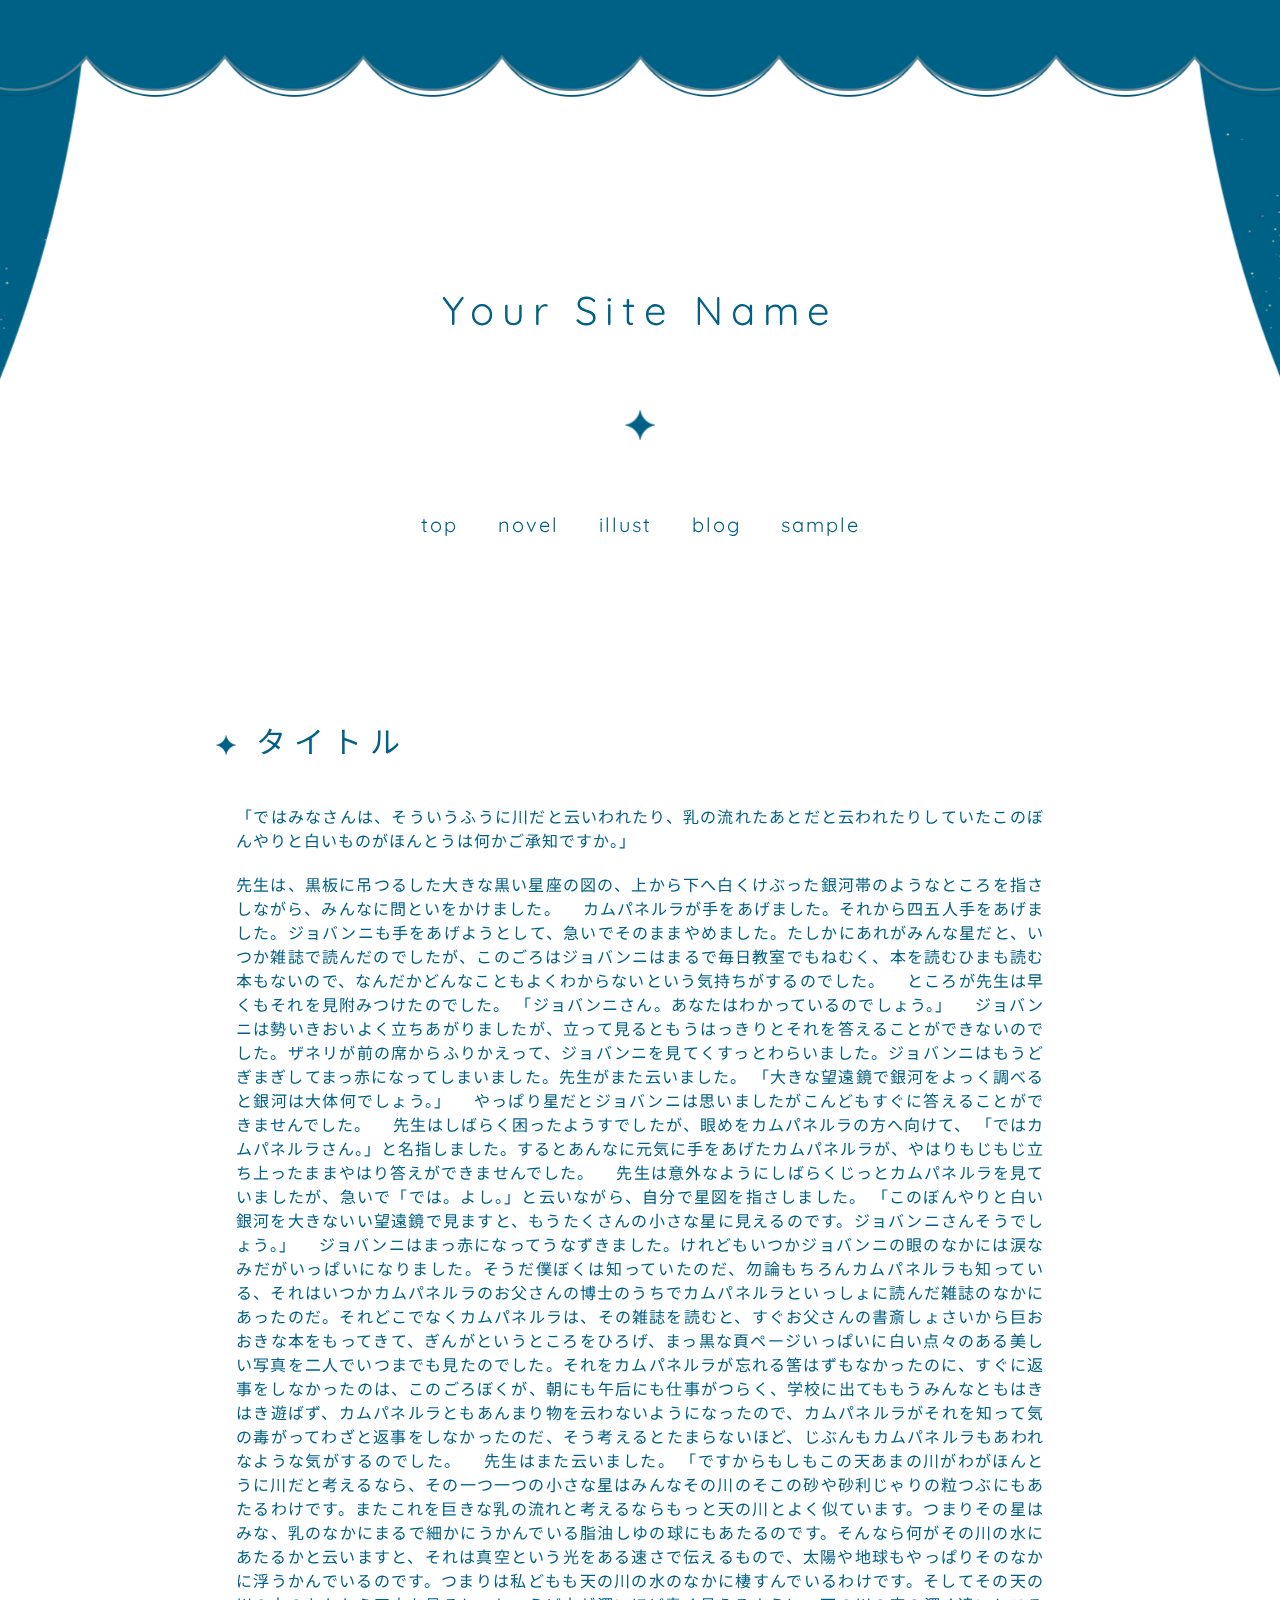
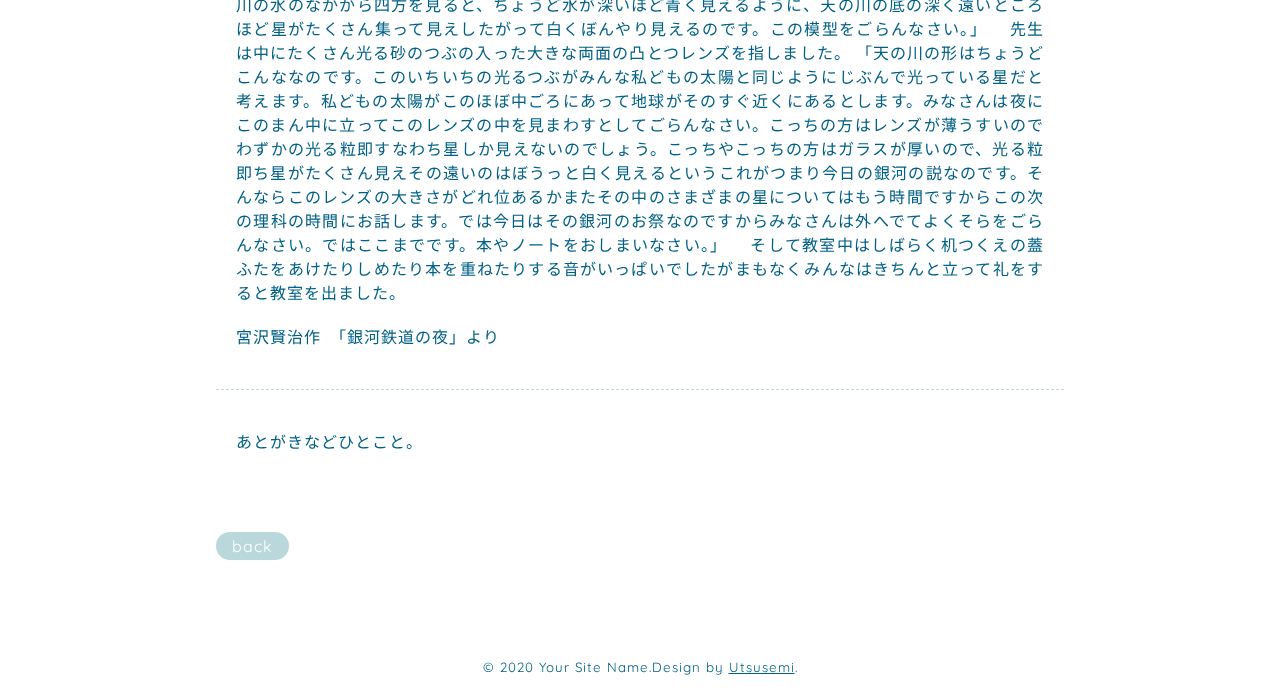
<file: novel1.html>
<!doctype html>
<html>
<head>
<meta charset="utf-8">
<meta name = "viewport" content = "width = device-width, initial-scale=1, user-scalable=yes">
<title>サイト名を入れてください</title>
<link href="css/reset.css" rel="stylesheet" type="text/css">
<link href="css/style.css" rel="stylesheet" type="text/css">
<link href="https://fonts.googleapis.com/css2?family=Noto+Sans+JP:wght@300&family=Quicksand&display=swap" rel="stylesheet">
<link href="https://use.fontawesome.com/releases/v5.9.0/css/all.css" rel="stylesheet">

</head>

<body>
  <!-- 背景 -->
  <div class="bg"></div><!-- 背景を消す場合はこの行を削除 -->

  <!--ヘッダー　サイト名-->
  <header>
    <h1>Your Site Name</h1>
		<!--キラキラ-->
		<div class="sparcle">
			<img src="img/sparcle.png" alt="">
		</div>

		<!--メニュー-->
		<nav class="menu">
			<ul class="styleNone flex">
				<li><a href="index.html">top</a></li>
				<li><a href="novel.html">novel</a></li>
				<li><a href="illust.html">illust</a></li>
				<li><a href="blog.html">blog</a></li>
				<li><a href="sample.html">sample</a></li>
			</ul>
		</nav>
  </header><!--ヘッダー-->

  <!--コンテンツ-->
  <main class="novel">

    <div class="title"><h2>タイトル</h2></div>

    <div class="text">
      <p>「ではみなさんは、そういうふうに川だと云いわれたり、乳の流れたあとだと云われたりしていたこのぼんやりと白いものがほんとうは何かご承知ですか。」</p>

      <p>先生は、黒板に吊つるした大きな黒い星座の図の、上から下へ白くけぶった銀河帯のようなところを指さしながら、みんなに問といをかけました。 　カムパネルラが手をあげました。それから四五人手をあげました。ジョバンニも手をあげようとして、急いでそのままやめました。たしかにあれがみんな星だと、いつか雑誌で読んだのでしたが、このごろはジョバンニはまるで毎日教室でもねむく、本を読むひまも読む本もないので、なんだかどんなこともよくわからないという気持ちがするのでした。 　ところが先生は早くもそれを見附みつけたのでした。 「ジョバンニさん。あなたはわかっているのでしょう。」 　ジョバンニは勢いきおいよく立ちあがりましたが、立って見るともうはっきりとそれを答えることができないのでした。ザネリが前の席からふりかえって、ジョバンニを見てくすっとわらいました。ジョバンニはもうどぎまぎしてまっ赤になってしまいました。先生がまた云いました。 「大きな望遠鏡で銀河をよっく調べると銀河は大体何でしょう。」 　やっぱり星だとジョバンニは思いましたがこんどもすぐに答えることができませんでした。 　先生はしばらく困ったようすでしたが、眼めをカムパネルラの方へ向けて、 「ではカムパネルラさん。」と名指しました。するとあんなに元気に手をあげたカムパネルラが、やはりもじもじ立ち上ったままやはり答えができませんでした。 　先生は意外なようにしばらくじっとカムパネルラを見ていましたが、急いで「では。よし。」と云いながら、自分で星図を指さしました。 「このぼんやりと白い銀河を大きないい望遠鏡で見ますと、もうたくさんの小さな星に見えるのです。ジョバンニさんそうでしょう。」 　ジョバンニはまっ赤になってうなずきました。けれどもいつかジョバンニの眼のなかには涙なみだがいっぱいになりました。そうだ僕ぼくは知っていたのだ、勿論もちろんカムパネルラも知っている、それはいつかカムパネルラのお父さんの博士のうちでカムパネルラといっしょに読んだ雑誌のなかにあったのだ。それどこでなくカムパネルラは、その雑誌を読むと、すぐお父さんの書斎しょさいから巨おおきな本をもってきて、ぎんがというところをひろげ、まっ黒な頁ページいっぱいに白い点々のある美しい写真を二人でいつまでも見たのでした。それをカムパネルラが忘れる筈はずもなかったのに、すぐに返事をしなかったのは、このごろぼくが、朝にも午后にも仕事がつらく、学校に出てももうみんなともはきはき遊ばず、カムパネルラともあんまり物を云わないようになったので、カムパネルラがそれを知って気の毒がってわざと返事をしなかったのだ、そう考えるとたまらないほど、じぶんもカムパネルラもあわれなような気がするのでした。 　先生はまた云いました。 「ですからもしもこの天あまの川がわがほんとうに川だと考えるなら、その一つ一つの小さな星はみんなその川のそこの砂や砂利じゃりの粒つぶにもあたるわけです。またこれを巨きな乳の流れと考えるならもっと天の川とよく似ています。つまりその星はみな、乳のなかにまるで細かにうかんでいる脂油しゆの球にもあたるのです。そんなら何がその川の水にあたるかと云いますと、それは真空という光をある速さで伝えるもので、太陽や地球もやっぱりそのなかに浮うかんでいるのです。つまりは私どもも天の川の水のなかに棲すんでいるわけです。そしてその天の川の水のなかから四方を見ると、ちょうど水が深いほど青く見えるように、天の川の底の深く遠いところほど星がたくさん集って見えしたがって白くぼんやり見えるのです。この模型をごらんなさい。」 　先生は中にたくさん光る砂のつぶの入った大きな両面の凸とつレンズを指しました。 「天の川の形はちょうどこんななのです。このいちいちの光るつぶがみんな私どもの太陽と同じようにじぶんで光っている星だと考えます。私どもの太陽がこのほぼ中ごろにあって地球がそのすぐ近くにあるとします。みなさんは夜にこのまん中に立ってこのレンズの中を見まわすとしてごらんなさい。こっちの方はレンズが薄うすいのでわずかの光る粒即すなわち星しか見えないのでしょう。こっちやこっちの方はガラスが厚いので、光る粒即ち星がたくさん見えその遠いのはぼうっと白く見えるというこれがつまり今日の銀河の説なのです。そんならこのレンズの大きさがどれ位あるかまたその中のさまざまの星についてはもう時間ですからこの次の理科の時間にお話します。では今日はその銀河のお祭なのですからみなさんは外へでてよくそらをごらんなさい。ではここまでです。本やノートをおしまいなさい。」 　そして教室中はしばらく机つくえの蓋ふたをあけたりしめたり本を重ねたりする音がいっぱいでしたがまもなくみんなはきちんと立って礼をすると教室を出ました。</p>

      <p>宮沢賢治作　「銀河鉄道の夜」より</p>
    </div>
    <div class="afterwords">
      <p>あとがきなどひとこと。</p>
    </div>
    <a href="novel.html" class="btn">back</a>

  </main>

  <!--フッター　クレジット-->
  <footer>
    <a href="#">
      <div class="toTop">
        <div class="arrow"></div>
      </div>
    </a>
    <small>&copy; 2020 Your Site Name.Design by <a href="https://utsusemi.hiroec.com/" target="_blank">Utsusemi</a>.</small>
  </footer><!--フッター　クレジットここまで-->

  <!--jQuery 読込-->
  <script src="https://code.jquery.com/jquery-1.12.4.min.js" type="text/javascript"></script>
  <script src="js/common.js" type="text/javascript"></script>

</body>
</html>
</file>
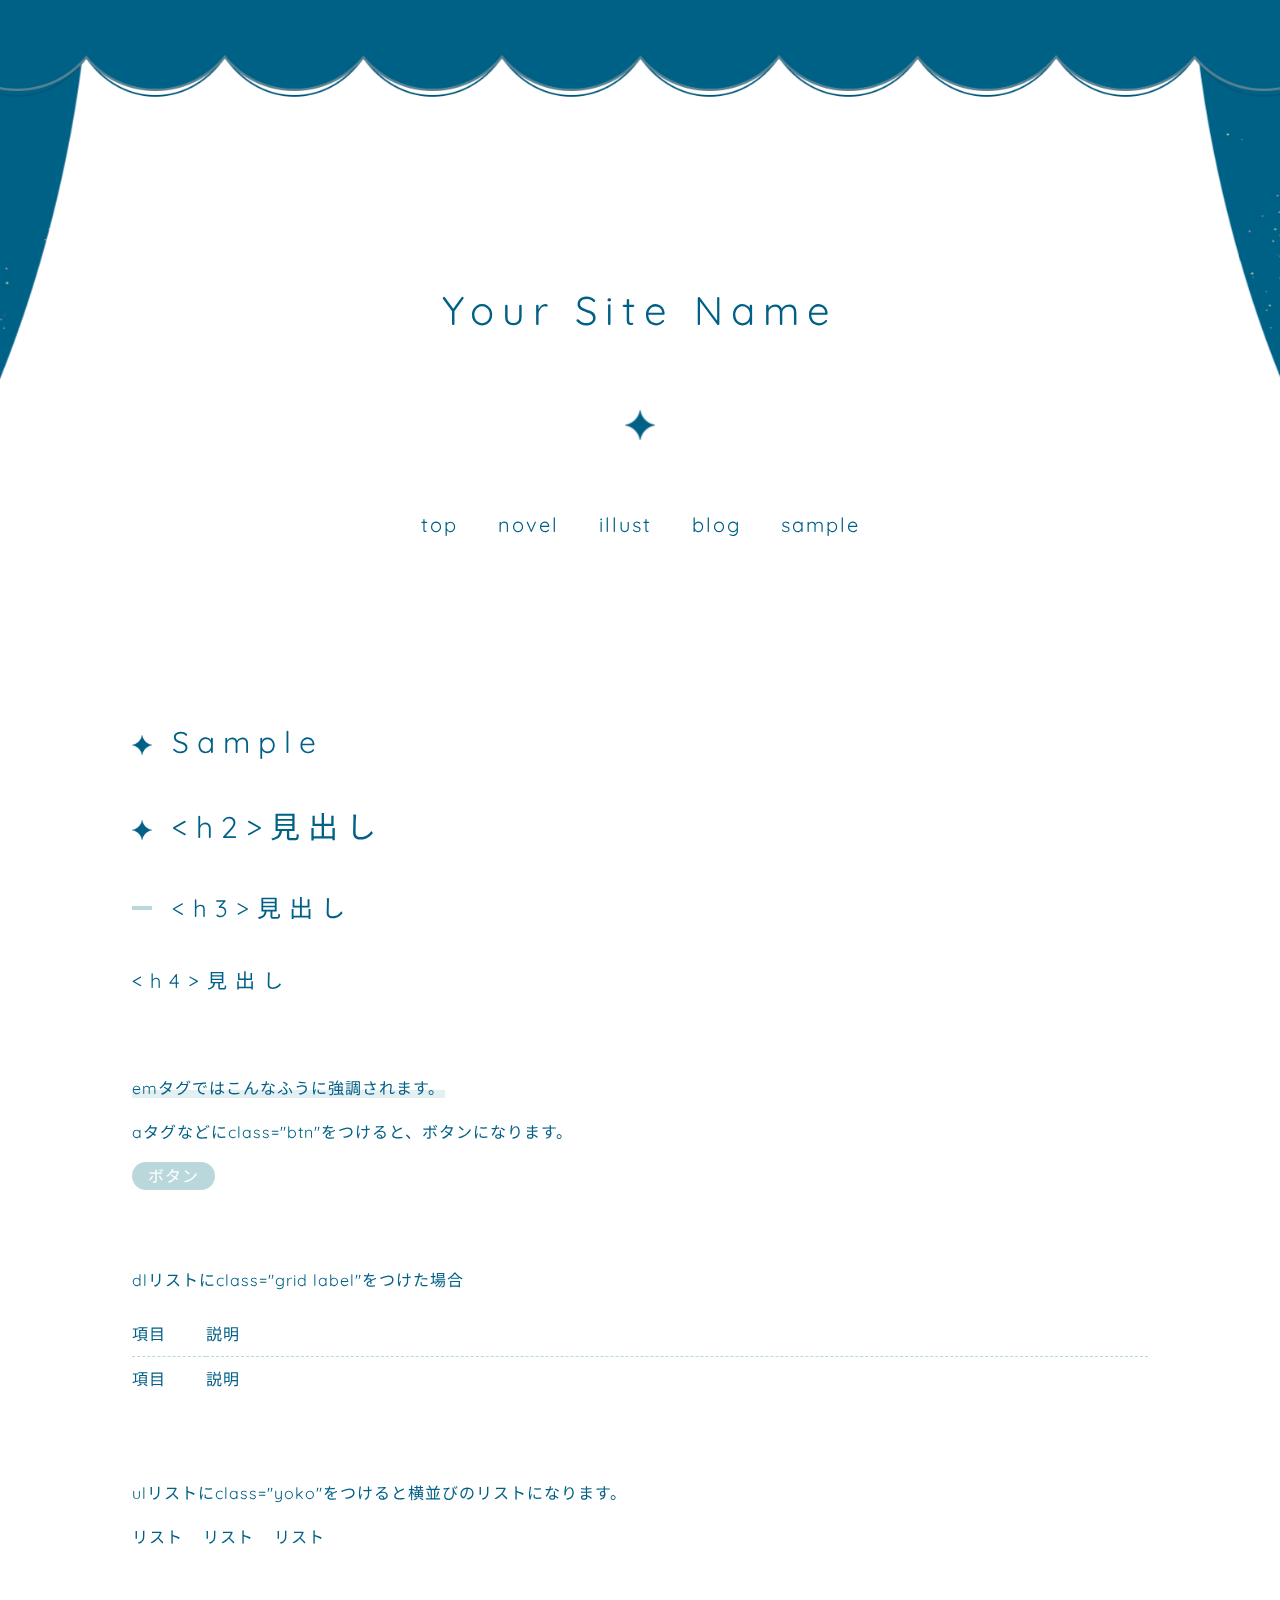
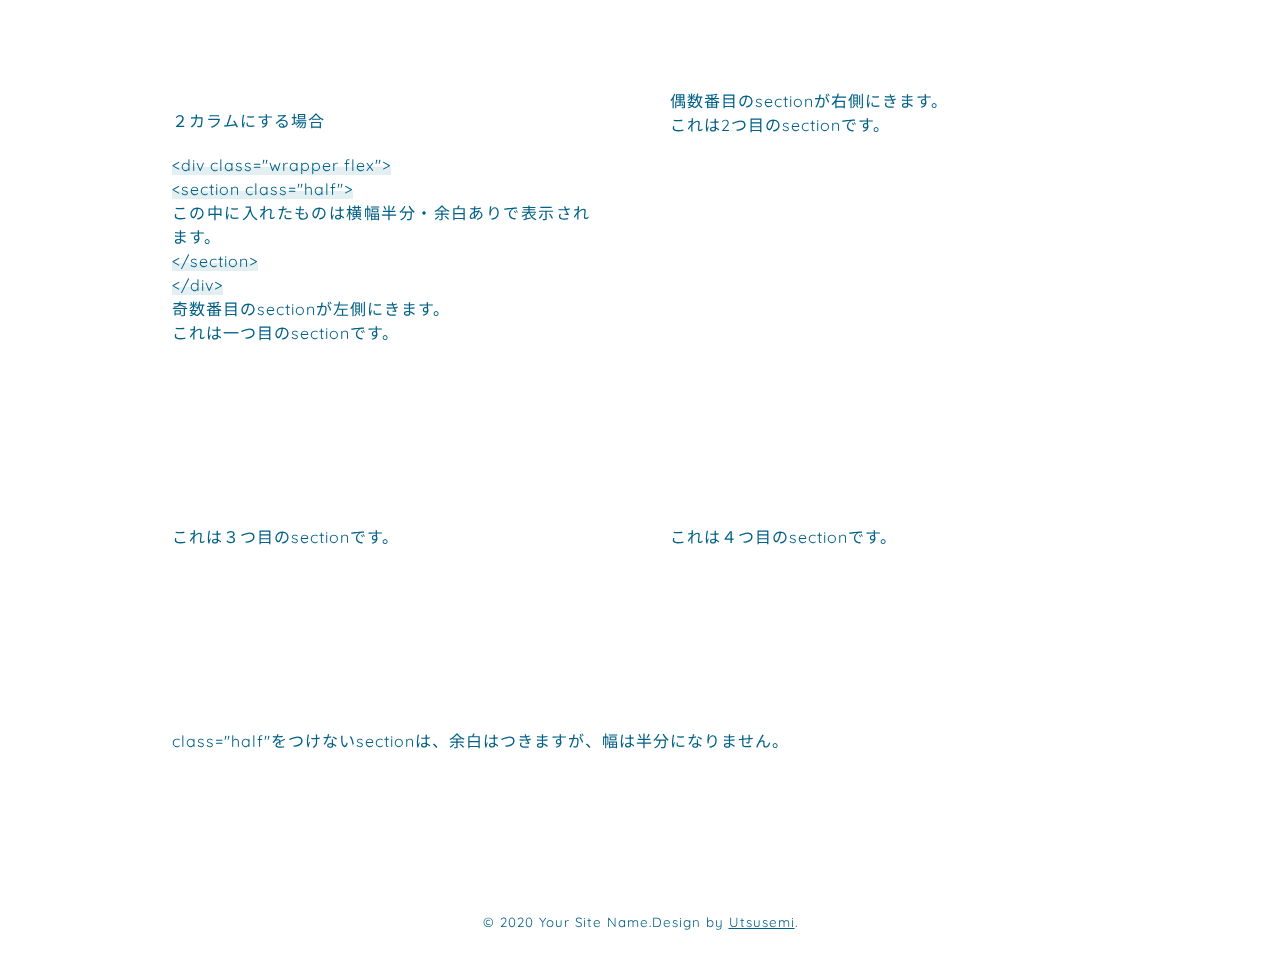
<file: sample.html>
<!doctype html>
<html>
<head>
<meta charset="utf-8">
<meta name = "viewport" content = "width = device-width, initial-scale=1, user-scalable=yes">
<title>サイト名を入れてください</title>
<link href="css/reset.css" rel="stylesheet" type="text/css">
<link href="css/style.css" rel="stylesheet" type="text/css">
<link href="https://fonts.googleapis.com/css2?family=Noto+Sans+JP:wght@300&family=Quicksand&display=swap" rel="stylesheet">
<link href="https://use.fontawesome.com/releases/v5.9.0/css/all.css" rel="stylesheet">

</head>

<body>
  <!-- 背景 -->
  <div class="bg"></div>

  <!--ヘッダー　サイト名-->
  <header>
    <h1>Your Site Name</h1>
		<!--キラキラ-->
		<div class="sparcle">
			<img src="img/sparcle.png" alt="">
		</div>

		<!--メニュー-->
		<nav class="menu">
			<ul class="styleNone flex">
				<li><a href="index.html">top</a></li>
				<li><a href="novel.html">novel</a></li>
				<li><a href="illust.html">illust</a></li>
				<li><a href="blog.html">blog</a></li>
				<li><a href="sample.html">sample</a></li>
			</ul>
		</nav>
  </header><!--ヘッダー-->

  <!--コンテンツ-->
  <main>
    <h2>Sample</h2>

        <h2>&lt;h2&gt;見出し</h2>
        <h3>&lt;h3&gt;見出し</h3>
        <h4>&lt;h4&gt;見出し</h4>

      <div class="hr"></div>

      <em>emタグではこんなふうに強調されます。</em>

      <p>aタグなどにclass="btn"をつけると、ボタンになります。</p><a href="" class="btn">ボタン</a>

      <div class="hr"></div>

      <p>dlリストにclass="grid label"をつけた場合</p>
      <dl class="grid label">
      <dt>項目</dt><dd>説明</dd>
      <dt>項目</dt><dd>説明</dd>
      </dl>

      <div class="hr"></div>

      <p>ulリストにclass="yoko"をつけると横並びのリストになります。</p>
      <ul class="yoko">
      <li>リスト</li>
      <li>リスト</li>
      <li>リスト</li>
      </ul>

      <div class="hr"></div>

      <div class="wrapper flex">
        <section class="half">
          <p>２カラムにする場合</p>
          <em>&lt;div class="wrapper flex"&gt;<br>
            &lt;section class="half"&gt;</em><br>
            この中に入れたものは横幅半分・余白ありで表示されます。<br>
            <em>&lt;/section&gt;<br>
          &lt;/div&gt;</em><br>
          奇数番目のsectionが左側にきます。<br>
          これは一つ目のsectionです。
        </section>
        <section class="half">
            偶数番目のsectionが右側にきます。<br>
            これは2つ目のsectionです。
        </section>
        <section class="half">
            これは３つ目のsectionです。
        </section>
        <section class="half">
            これは４つ目のsectionです。
        </section>
        <section>
          class="half"をつけないsectionは、余白はつきますが、幅は半分になりません。
        </section>
      </div>


  </main><!--コンテンツここまで-->

  <!--フッター　クレジット-->
  <footer>
    <a href="#">
      <div class="toTop">
        <div class="arrow"></div>
      </div>
    </a>
    <small>&copy; 2020 Your Site Name.Design by <a href="https://utsusemi.hiroec.com/" target="_blank">Utsusemi</a>.</small>
  </footer><!--フッター　クレジットここまで-->


<!--jQuery 読込-->
<script src="https://code.jquery.com/jquery-1.12.4.min.js" type="text/javascript"></script>
<script src="js/common.js" type="text/javascript"></script>


</body>
</html>
</file>
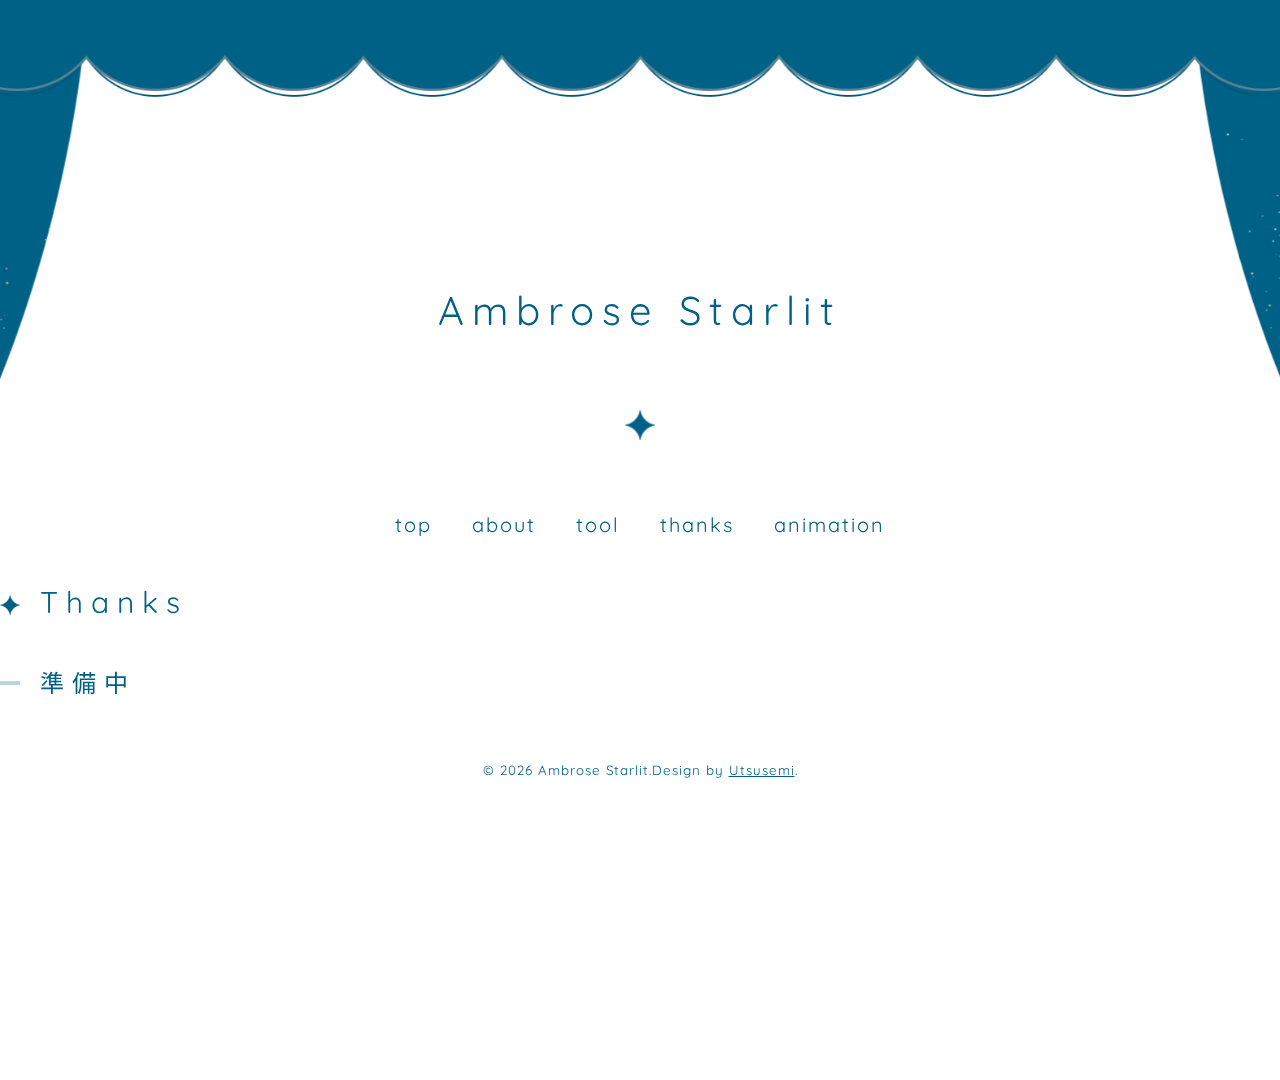
<file: thanks.html>
<!doctype html>
<html>
<head>
<meta charset="utf-8">
<meta name = "viewport" content = "width = device-width, initial-scale=1, user-scalable=yes">
<title>Ambrose Starlit</title>
<link href="css/reset.css" rel="stylesheet" type="text/css">
<link href="css/style.css" rel="stylesheet" type="text/css">
<link href="https://fonts.googleapis.com/css2?family=Noto+Sans+JP:wght@300&family=Quicksand&display=swap" rel="stylesheet">
<link href="https://use.fontawesome.com/releases/v5.9.0/css/all.css" rel="stylesheet">

</head>

<body>
  <!-- 背景 -->
  <div class="bg"></div><!-- 背景を消す場合はこの行を削除 -->

  <!--ヘッダー　サイト名-->
  <header>
    <h1>Ambrose Starlit</h1>
		<!--キラキラ-->
		<div class="sparcle">
			<img src="img/sparcle.png" alt="">
		</div>

		<!--メニュー-->
		<nav class="menu">
			<ul class="styleNone flex">
				<li><a href="index.html">top</a></li>
				<li><a href="about.html">about</a></li>        
				<li><a href="tool.html">tool</a></li>
        <li><a href="thanks.html">thanks</a></li>
        <li><a href="animation.html">animation</a></li>
				
			</ul>
		</nav>
  </header>
  <!--ヘッダー-->
  <!--コンテンツ-->
  

    

    <!-- Link -->
    
      <!-- Link -->
      <section class="half">
          <h2>Thanks</h2>
        <h3>準備中</h3>
        
        
      </section>
    </div>



  </main><!--コンテンツここまで-->

  <!--フッター　クレジット-->
  <footer>
    <a href="#">
      <div class="toTop">
        <div class="arrow"></div>
      </div>
    </a>
    <small>&copy; 2026 Ambrose Starlit.Design by <a href="https://utsusemi.hiroec.com/" target="_blank">Utsusemi</a>.</small>
  </footer><!--フッター　クレジットここまで-->


<!--jQuery 読込-->
<script src="https://code.jquery.com/jquery-1.12.4.min.js" type="text/javascript"></script>
<script src="js/common.js" type="text/javascript"></script>


</body>
</html>
</file>
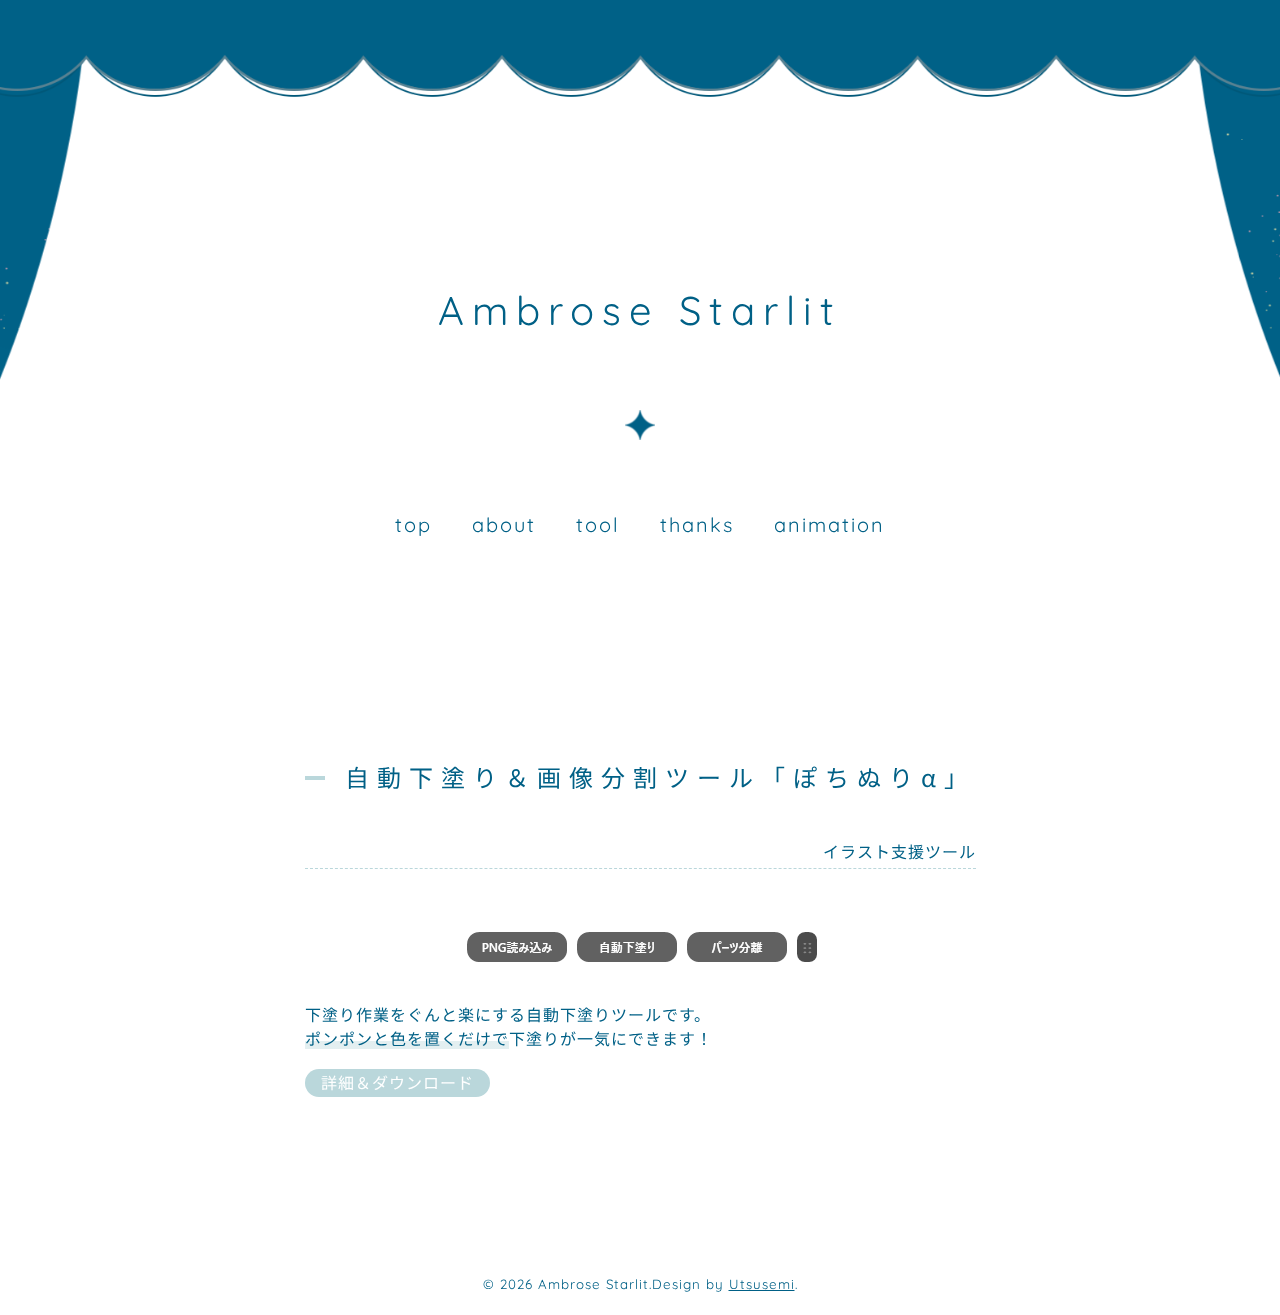
<file: tool.html>
<!doctype html>
<html>
<head>
<meta charset="utf-8">
<meta name = "viewport" content = "width = device-width, initial-scale=1, user-scalable=yes">
<title>Ambrose Starlit</title>
<link href="css/reset.css" rel="stylesheet" type="text/css">
<link href="css/style.css" rel="stylesheet" type="text/css">
<link href="https://fonts.googleapis.com/css2?family=Noto+Sans+JP:wght@300&family=Quicksand&display=swap" rel="stylesheet">
<link href="https://use.fontawesome.com/releases/v5.9.0/css/all.css" rel="stylesheet">

</head>

<body>
  <!-- 背景 -->
  <div class="bg"></div><!-- 背景を消す場合はこの行を削除 -->

  <!--ヘッダー　サイト名-->
  <header>
    <h1>Ambrose Starlit</h1>
		<!--キラキラ-->
		<div class="sparcle">
			<img src="img/sparcle.png" alt="">
		</div>

		<!--メニュー-->
		<nav class="menu">
			<ul class="styleNone flex">
				<li><a href="index.html">top</a></li>
				<li><a href="about.html">about</a></li>        
				<li><a href="tool.html">tool</a></li>
        <li><a href="thanks.html">thanks</a></li>
        <li><a href="animation.html">animation</a></li>
				
			</ul>
		</nav>
  </header>
  <!--ヘッダー-->

  <!--コンテンツ-->
  <main>
		<div class="wrapper flex">
      <!-- 記事 -->
			<section class="blog">
        
        <h3>自動下塗り＆画像分割ツール「ぽちぬりα」</h3>
        <time>イラスト支援ツール</time>
<center>
        <img src="img/tool/autofill.png" alt="ねこ">
 
        </center>
        <p>
          下塗り作業をぐんと楽にする自動下塗りツールです。<br>
          <em>ポンポンと色を置くだけで</em>下塗りが一気にできます！<br></p>
        <p><a href="autofill.html" class="btn">詳細＆ダウンロード</a></p>
        
        
      </section>
      
      <!-- 記事ここまで -->

      

		</div>
  </main><!--コンテンツここまで-->

  <!--フッター　クレジット-->
  <footer>
    <a href="#">
      <div class="toTop">
        <div class="arrow"></div>
      </div>
    </a>
    <small>&copy; 2026 Ambrose Starlit.Design by <a href="https://utsusemi.hiroec.com/" target="_blank">Utsusemi</a>.</small>
  </footer><!--フッター　クレジットここまで-->


<!--jQuery 読込-->
<script src="https://code.jquery.com/jquery-1.12.4.min.js" type="text/javascript"></script>
<script src="js/common.js" type="text/javascript"></script>


</body>
</html>
</file>
<file: css/style.css>
@charset "UTF-8";
/* Scss Document */

/*------------------------------------------------------------
　全ページ共通
------------------------------------------------------------*/
html {
  font-size: 62.5%; }

body {
  font-family: 'Quicksand','Noto Sans JP', sans-serif,YuGothic, 'Yu Gothic medium', 'Hiragino Sans', Meiryo, 'sans-serif';
  font-size: 1.6rem;
  letter-spacing: 1px;
  color: #006086;
  text-align: justify; }

p {
  margin: 20px 0; }

p img {
  margin: 10px 0; }

a {
  color: #006086; }

h1, h2, h3, h4 {
  font-weight: normal;
  letter-spacing: 8px; }

h1 {
  font-size: 4rem; }
  @media screen and (max-width: 1023px) {
    h1 {
      font-size: 3rem; } }

h2 {
  position: relative;
  font-size: 3rem;
  margin: 40px 0;
  padding-left: 40px; }
  h2::after {
    position: absolute;
    top: calc(50% - 8px);
    left: 0;
    content: "";
    display: block;
    background: url(../img/sparcle.png) no-repeat;
    background-size: cover;
    width: 20px;
    height: 20px; }
  @media screen and (max-width: 1023px) {
    h2 {
      font-size: 2.4rem; } }

h3 {
  position: relative;
  font-size: 2.4rem;
  margin: 40px 0;
  padding-left: 40px; }
  h3::after {
    position: absolute;
    top: 16px;
    left: 0;
    content: "";
    display: block;
    background: #bad7db;
    width: 20px;
    height: 4px; }
  @media screen and (max-width: 1023px) {
    h3 {
      font-size: 2rem; } }

h4 {
  font-size: 2rem; }
  @media screen and (max-width: 1023px) {
    h4 {
      font-size: 1.8rem; } }

em {
  background: linear-gradient(rgba(186, 215, 219, 0.4), rgba(186, 215, 219, 0.4)) 0 100%/100% 8px no-repeat;
  font-style: normal; }

ul, ol, dl {
  margin: 20px 0; }

input {
  border: 1px solid #006086;
  padding: 4px; }

input[type="submit"] {
  cursor: pointer; }

.btn {
  background-color: #bad7db;
  color: #fff;
  text-decoration: none;
  padding: 4px 16px;
  margin: 20px 0;
  border: 0;
  border-radius: 24px;
  transition: 0.2s; }
  .btn:hover {
    background: #006086;
    transition: 0.2s; }

.flex {
  display: flex;
  flex-wrap: wrap; }
  @media screen and (max-width: 1023px) {
    .flex {
      display: block; } }

.grid {
  display: -ms-grid;
  display: grid;
  -ms-grid-columns: auto 1fr;
  grid-template-columns: auto 1fr; }

ul.yoko {
  display: flex;
  flex-wrap: wrap; }
  ul.yoko li {
    margin-right: 20px;
    margin-bottom: 20px; }
    ul.yoko li:last-child {
      margin-right: 0; }

/*装飾*/
.sparcle img {
  width: 30px;
  height: 30px; }

.label dt, .label dd {
  padding: 10px 0;
  border-bottom: 1px dashed #bad7db; }
  .label dt:last-of-type, .label dd:last-of-type {
    border: 0; }
.label dt {
  padding-right: 40px;
  text-decoration: none; }

.arrow {
  border: 2px solid #bad7db;
  border-right: none;
  border-bottom: none;
  width: 16px;
  height: 16px; }

#spotlight .arrow {
  border: 0; }

.hr {
  margin-bottom: 80px; }

.bg {
  position: sticky;
  top: -120px;
  z-index: -1; }
  .bg::after {
    position: absolute;
    top: 0;
    left: 0;
    content: "";
    display: block;
    background: url(../img/bg2.png) top center no-repeat;
    background-size: cover;
    width: 100%;
    height: 120vh; }

/*------------------------------------------------------------
　横幅設定
------------------------------------------------------------*/
@media screen and (min-width: 1024px) {
  main {
    margin: 0 auto;
    width: 1024px; } }
/*------------------------------------------------------------
　ヘッダー
------------------------------------------------------------*/
header {
  padding-top: 280px; }
  header h1 {
    text-align: center; }
  header .sparcle img {
    margin: 70px auto; }
/*-------------------- メニュー --------------------*/
  header .menu ul {
    display: flex;
    justify-content: center; }
    header .menu ul li {
      margin: 0 20px;
      font-size: 2rem;
      letter-spacing: 2px; }
      @media screen and (max-width: 1023px) {
        header .menu ul li {
          margin: 0 10px;
          font-size: 1.8rem; } }
      header .menu ul li a {
        display: block;
        text-decoration: none; }
        header .menu ul li a:hover {
          transform: rotate(-10deg); }

/*------------------------------------------------------------
　コンテンツ
------------------------------------------------------------*/
main {
  padding: 0 4px;
  margin-top: 180px; }
  @media screen and (min-width: 1024px) {
    main > .wrapper .half {
      width: calc(50% - 10px); } }
  @media screen and (max-width: 1023px) {
    main > .wrapper {
      margin-bottom: 80px; } }
  main section {
    margin-bottom: 100px;
    padding: 40px; }
    @media screen and (max-width: 1023px) {
      main section {
        padding: 20px;
        margin-bottom: 40px; } }
    main section h3 {
      margin-left: -40px; }
      @media screen and (max-width: 1023px) {
        main section h3 {
          margin-left: -20px; } }
  main section > h3:first-of-type {
    margin-top: 0; }

/*------------------------------------------------------------
トップページ　
------------------------------------------------------------*/
/*-------------------- news --------------------*/
.news ul {
  height: 134px;
  padding: 0 4px;
  overflow: auto; }
  .news ul li {
    padding: 10px 0;
    border-bottom: 1px dashed #bad7db; }
    .news ul li:last-child {
      border: 0; }
    .news ul li time {
      margin-right: 20px; }
      @media screen and (max-width: 1023px) {
        .news ul li time {
          display: block; } }

/*-------------------- Profile --------------------*/
.profile .wrapper img {
  margin: 0 auto;
  width: 160px;
  height: 160px;
  border-radius: 50%; }


/*------------------------------------------------------------
　小説ページ
------------------------------------------------------------*/
/*-------------------- 小説一覧ページ --------------------*/
/*もくじ*/
.mokuji dl {
  grid-column-gap: 20px;
  grid-row-gap: 10px;
  margin-bottom: 40px; }
  .mokuji dl dt {
    grid-row: 1/4;
    position: relative;
    padding-right: 60px; }
    .mokuji dl dt::after {
      content: "";
      position: absolute;
      top: 1.2rem;
      right: 0;
      display: block;
      width: 40px;
      height: 2px;
      border-bottom: 1px dashed #bad7db; }

/*名前変換*/
.namechange {
  padding: 40px 80px; }
  .namechange input[type=text] {
    display: block;
    margin-bottom: 20px;
    width: 100%; }
  .namechange input[type=submit] {
    display: block;
    margin: 20px auto; }

/*一覧*/
.novellist .noveltitle {
  font-size: 1.8rem;
  color: #dd9ea6; }
.novellist .btn {
  display: inline-block; }
  .novellist .btn:hover {
    background: #bad7db; }
.novellist .list1 {
  display: flex; }
  .novellist .list1 li {
    margin-right: 10px; }
    .novellist .list1 li::after {
      content: "/";
      margin-left: 10px; }
    .novellist .list1 li a {
      color: #dd9ea6; }
.novellist .list2 dt {
  margin-bottom: 10px; }
  .novellist .list2 dt a {
    color: #dd9ea6; }
.novellist .list2 dd {
  margin-left: 20px;
  margin-bottom: 10px; }

/*-------------------- 小説個別ページ --------------------*/
.novel {
  margin-bottom: 80px;
  max-width: 856px; }
  .novel .text {
    padding: 0 20px; }
  .novel .afterwords {
    margin: 40px 0;
    padding: 20px;
    border-top: 1px dashed #bad7db;
    bottom: 1px dashed #bad7db; }


/*------------------------------------------------------------
　イラスト
------------------------------------------------------------*/

.illustlist .grid {
  -ms-grid-columns: repeat(auto-fit, 170px);
  grid-template-columns: repeat(auto-fit, 170px);
  grid-auto-rows: 170px;
  grid-gap: 20px;
  justify-content: center; }
  @media screen and (max-width: 1023px) {
    .illustlist .grid {
      -ms-grid-columns: repeat(auto-fit, 158px);
      grid-template-columns: repeat(auto-fit, 158px);
      grid-auto-rows: 158px;
      grid-gap: 10px; } }
  .illustlist .grid .item img {
    width: 100%;
    height: 100%;
    object-fit: cover; }


/*------------------------------------------------------------
　ブログ
------------------------------------------------------------*/
.blog {
  max-width: 864px;
  margin: 0 auto 100px; }
  .blog h3 {
    margin-left: 0; }
  .blog time {
    display: block;
    text-align: right;
    padding: 4px 0;
    margin-bottom: 40px;
    border-bottom: 1px dashed #bad7db; }


/*------------------------------------------------------------
　メールフォーム
------------------------------------------------------------*/
.mail {
  width: 100%; }
  .mail label {
    display: inline-block;
    margin-bottom: 10px; }
  .mail dt {
    margin-right: 20px;
    margin-bottom: 40px; }
  .mail input {
    width: 100%;
    border-color: #006086; }
  .mail textarea {
    width: 100%;
    margin-bottom: 40px;
    border-color: #006086; }
  .mail input[type=submit] {
    width: auto; }


/*------------------------------------------------------------
　フッター
------------------------------------------------------------*/
footer {
  padding: 20px 0; }

/*トップヘやじるし*/
  footer .toTop {
    position: fixed;
    bottom: 20px;
    right: 20px;
    width: 40px;
    height: 40px;
    cursor: pointer; }
    footer .toTop .arrow {
      position: absolute;
      top: calc(50% - 4px);
      right: calc(50% - 10px);
      width: 20px;
      height: 20px;
      transform: rotate(45deg); }

/*クレジット*/
  footer small {
    display: block;
    text-align: center; }
    @media screen and (max-width: 1023px) {
      footer small {
        text-align: left;
        font-size: 1rem; } }
</file>
